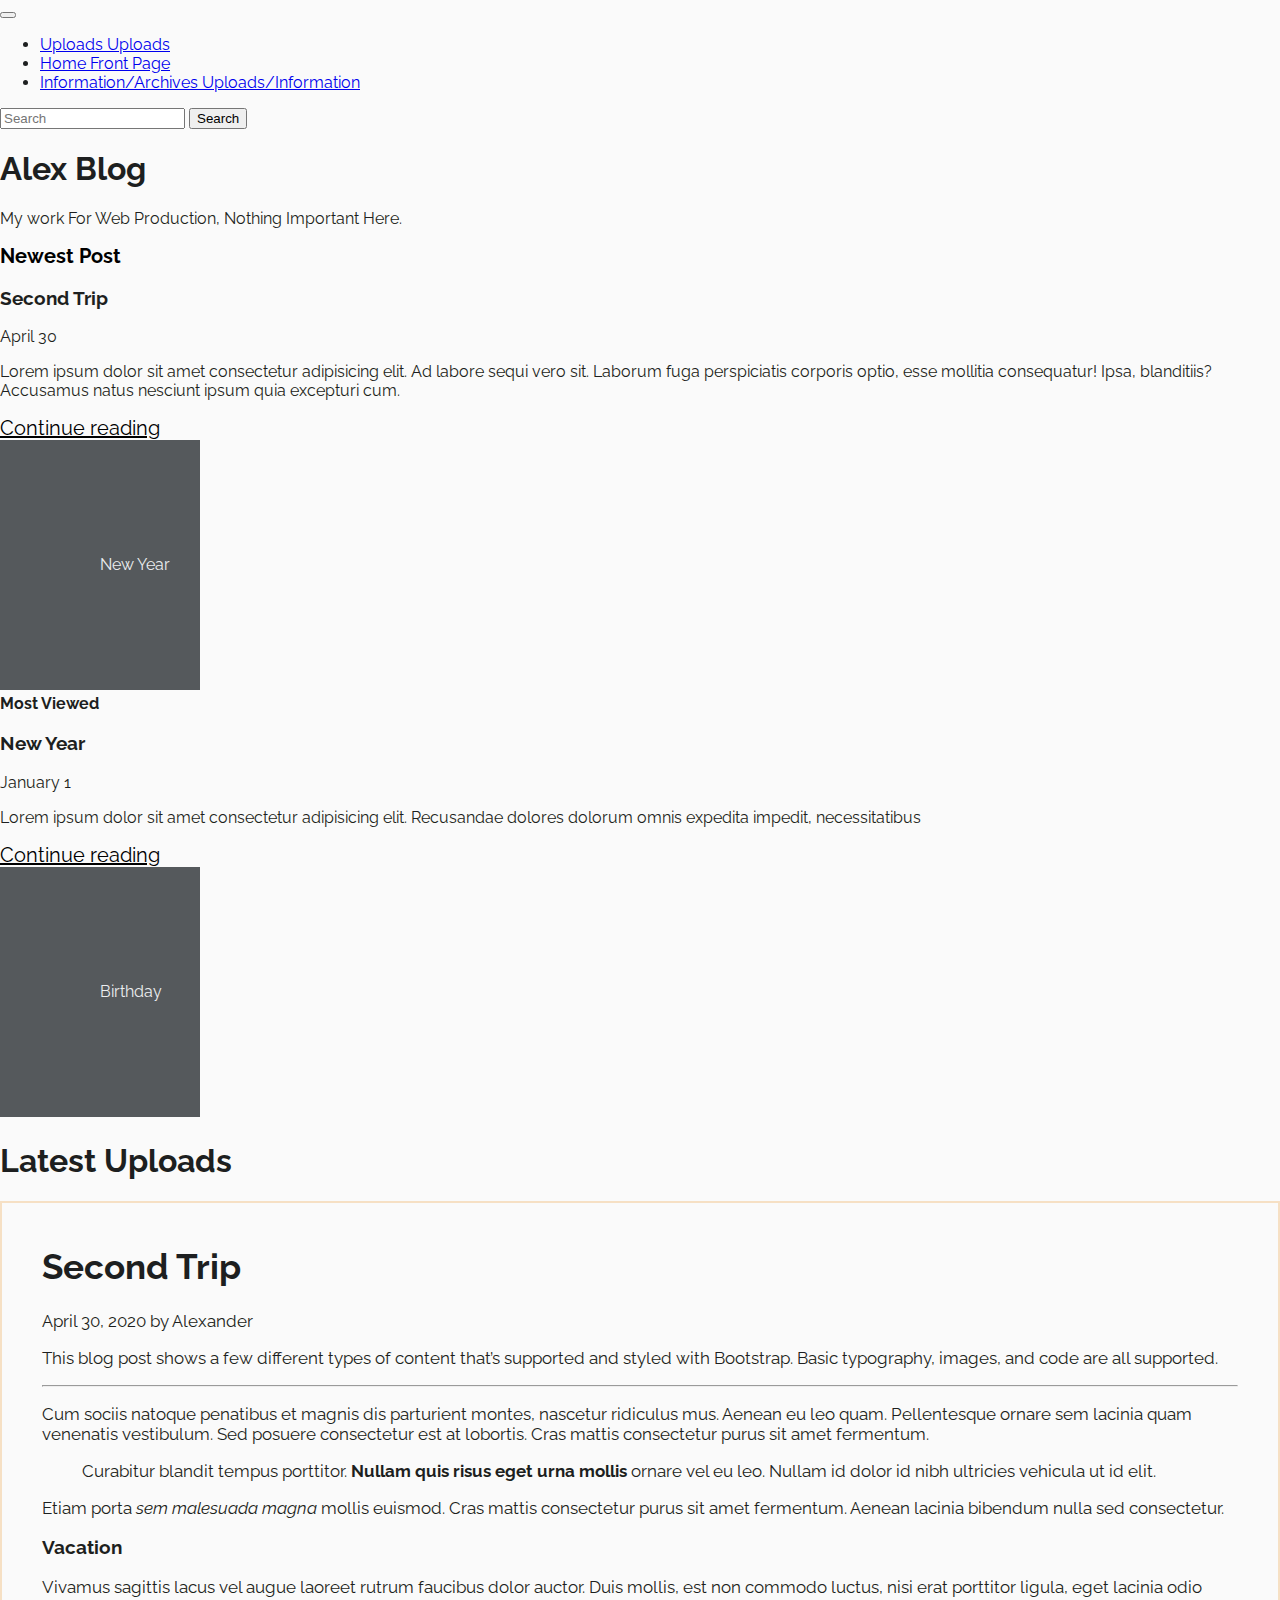
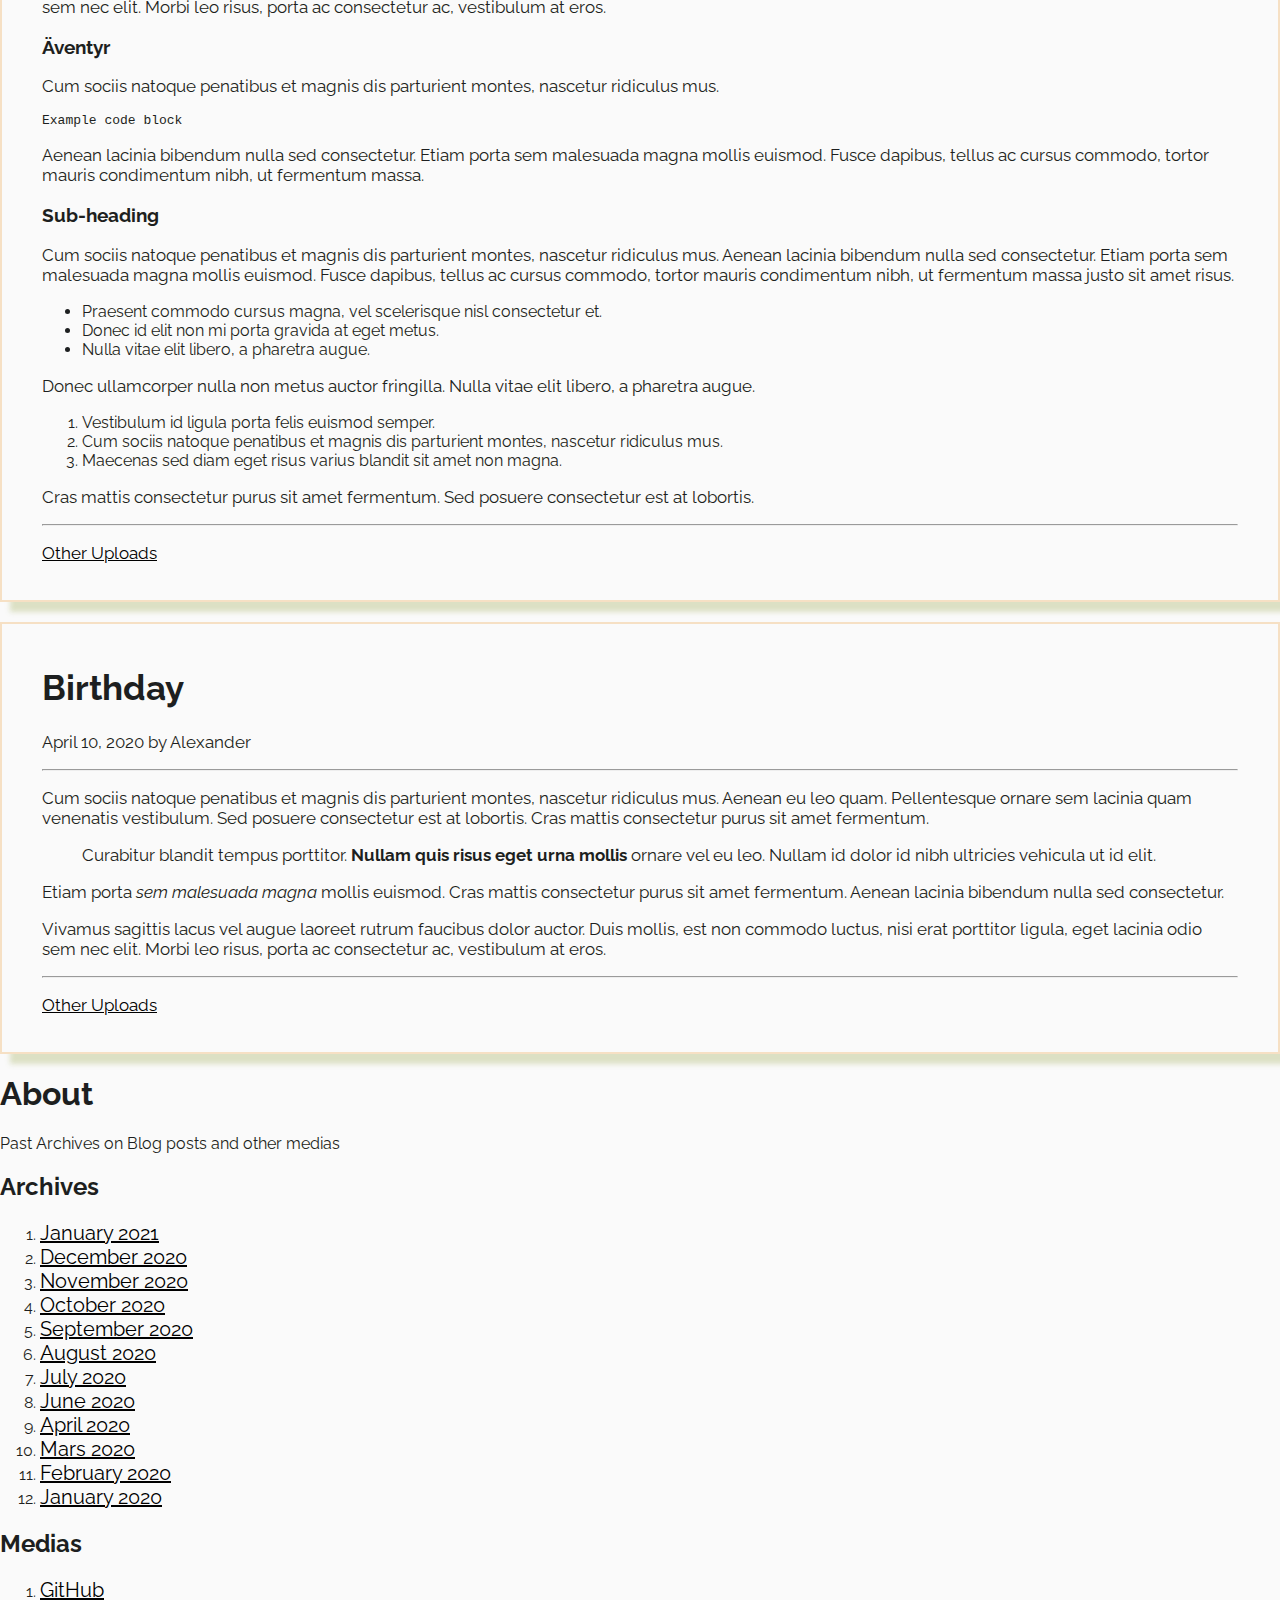
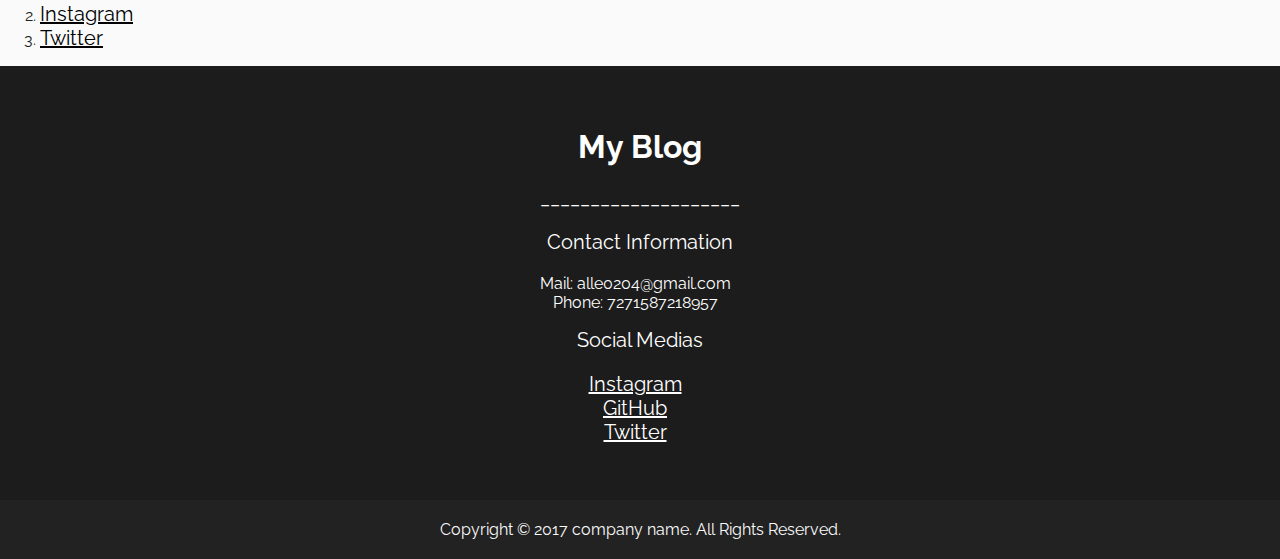
<file: index.html>
<!doctype html>
<html lang="en">
<head>
    <!-- Required meta tags -->
    <meta charset="utf-8">
    <meta name="viewport" content="width=device-width, initial-scale=1, shrink-to-fit=no">
    <link rel="stylesheet" href="main.css">
    <!-- Bootstrap CSS -->
    <link rel="stylesheet" href="https://stackpath.bootstrapcdn.com/bootstrap/4.1.3/css/bootstrap.min.css" integrity="sha384-MCw98/SFnGE8fJT3GXwEOngsV7Zt27NXFoaoApmYm81iuXoPkFOJwJ8ERdknLPMO" crossorigin="anonymous">

    <title>My Blog</title>
</head>

<body class="m-4" >
    <header class="blog-header py-3">
    <!-- Fixed navbar -->
      <nav class="navbar navbar-expand-md navbar-dark fixed-top bg-dark">
        <button class="navbar-toggler" type="button" data-toggle="collapse" data-target="#navbarCollapse" aria-controls="navbarCollapse" aria-expanded="false" aria-label="Toggle navigation">
          <span class="navbar-toggler-icon"></span>
        </button>
        <div class="collapse navbar-collapse" id="navbarCollapse">
          <ul class="navbar-nav mr-auto">
            <li class="nav-item active">
              <a class="nav-link" href="second.html">Uploads <span class="sr-only">Uploads</span></a>
            </li>
            <li class="nav-item active">
              <a class="nav-link" href="index.html">Home <span class="sr-only">Front Page</span></a>
            </li>
            <li class="nav-item active">
              <a class="nav-link" href="third.html">Information/Archives <span class="sr-only">Uploads/Information</span></a>
            </li>
          </ul>
          <form class="form-inline mt-2 mt-md-0 search2" id="searchform" method="get" action="index.html">
            <input class="form-control mr-sm-2 search2" id="test" type="text" placeholder="Search"  name="search" aria-label="Search">
            <button class="btn btn-outline-success my-2 my-sm-0" type="submit">Search</button>
          </form>
          <script type="text/javascript">
            document.getElementById('searchform').onsubmit = function() {
                window.location = 'file:///C:/Users/alle0/OneDrive/Skrivbord/Projekt1 Webb/' + document.getElementById('test').value + '.html';
                return false;}
          </script>
        </div>
      </nav>
    </header>
      <div class="jumbotron p-4 p-md-5 text-white rounded bg-dark">
        <div class="col-md-6 px-0">
          <h1 class="display-4 font-italic">Alex Blog</h1>
            <p class="lead my-3">My work For Web Production, Nothing Important Here.</p>
        </div>
      </div>
      <div class="row mb-2">
        <div class="col-md-6">
          <div class="row no-gutters border rounded overflow-hidden flex-md-row mb-4 shadow-sm h-md-250 position-relative">
            <div class="col p-4 d-flex flex-column position-static">
              <strong class="d-inline-block mb-2 text-primary arc">Newest Post</strong>
              <h3 class="mb-0">Second Trip</h3>
              <div class="mb-1 text-muted">April 30</div>
                <p class="card-text mb-auto">Lorem ipsum dolor sit amet consectetur adipisicing elit. Ad labore sequi vero sit. Laborum fuga perspiciatis corporis optio, esse mollitia consequatur! Ipsa, blanditiis? Accusamus natus nesciunt ipsum quia excepturi cum.</p>
                <a href="inlägg6.html" class="stretched-link arc">Continue reading</a>
              </div>
            <div class="col-auto d-none d-lg-block">
              <svg class="bd-placeholder-img" width="200" height="250" xmlns="http://www.w3.org/2000/svg" preserveAspectRatio="xMidYMid slice" focusable="false" role="img" aria-label="Placeholder: Thumbnail"><title>Placeholder</title><rect width="100%" height="100%" fill="#55595c"></rect><text x="50%" y="50%" fill="#eceeef" dy=".3em">New Year</text></svg>
            </div>
          </div>
        </div>
        <div class="col-md-6">
          <div class="row no-gutters border rounded overflow-hidden flex-md-row mb-4 shadow-sm h-md-250 position-relative">
            <div class="col p-4 d-flex flex-column position-static">
              <strong class="d-inline-block mb-2 text-success">Most Viewed</strong>
              <h3 class="mb-0">New Year</h3>
              <div class="mb-1 text-muted">January 1</div>
              <p class="mb-auto">Lorem ipsum dolor sit amet consectetur adipisicing elit. Recusandae dolores dolorum omnis expedita impedit, necessitatibus</p>
              <a href="inlägg.html" class="stretched-link">Continue reading</a>
            </div>
            <div class="col-auto d-none d-lg-block">
              <svg class="bd-placeholder-img" width="200" height="250" xmlns="http://www.w3.org/2000/svg" preserveAspectRatio="xMidYMid slice" focusable="false" role="img" aria-label="Placeholder: Thumbnail"><title>Placeholder</title><rect width="100%" height="100%" fill="#55595c"></rect><text x="50%" y="50%" fill="#eceeef" dy=".3em">Birthday</text></svg>
            </div>
          </div>
        </div>
      </div>
    <!-- /Dividing -->
      <div class="row">
        <div class="col-md-8 blog-main">
          <h1 class="pb-4 mb-4 font-italic border-bottom">Latest Uploads</h1>
          <div class="blog-post pt-5 pb-5 senaste">
            <h1 class="blog-post-title">Second Trip</h1>
            <p class="blog-post-meta">April 30, 2020 by Alexander</p>
            <p>This blog post shows a few different types of content that’s supported and styled with Bootstrap. Basic typography, images, and code are all supported.</p>
            <hr>
            <p>Cum sociis natoque penatibus et magnis dis parturient montes, nascetur ridiculus mus. Aenean eu leo quam. Pellentesque ornare sem lacinia quam venenatis vestibulum. Sed posuere consectetur est at lobortis. Cras mattis consectetur purus sit amet fermentum.</p>
            <blockquote>
              <p>Curabitur blandit tempus porttitor. <strong>Nullam quis risus eget urna mollis</strong> ornare vel eu leo. Nullam id dolor id nibh ultricies vehicula ut id elit.</p>
            </blockquote>
            <p>Etiam porta <em>sem malesuada magna</em> mollis euismod. Cras mattis consectetur purus sit amet fermentum. Aenean lacinia bibendum nulla sed consectetur.</p>
            <h3>Vacation</h3>
            <p>Vivamus sagittis lacus vel augue laoreet rutrum faucibus dolor auctor. Duis mollis, est non commodo luctus, nisi erat porttitor ligula, eget lacinia odio sem nec elit. Morbi leo risus, porta ac consectetur ac, vestibulum at eros.</p>
            <h3>Äventyr</h3>
            <p>Cum sociis natoque penatibus et magnis dis parturient montes, nascetur ridiculus mus.</p>
            <pre><code>Example code block</code></pre>
            <p>Aenean lacinia bibendum nulla sed consectetur. Etiam porta sem malesuada magna mollis euismod. Fusce dapibus, tellus ac cursus commodo, tortor mauris condimentum nibh, ut fermentum massa.</p>
            <h3>Sub-heading</h3>
            <p>Cum sociis natoque penatibus et magnis dis parturient montes, nascetur ridiculus mus. Aenean lacinia bibendum nulla sed consectetur. Etiam porta sem malesuada magna mollis euismod. Fusce dapibus, tellus ac cursus commodo, tortor mauris condimentum nibh, ut fermentum massa justo sit amet risus.</p>
            <ul>
              <li>Praesent commodo cursus magna, vel scelerisque nisl consectetur et.</li>
              <li>Donec id elit non mi porta gravida at eget metus.</li>
              <li>Nulla vitae elit libero, a pharetra augue.</li>
            </ul>
            <p>Donec ullamcorper nulla non metus auctor fringilla. Nulla vitae elit libero, a pharetra augue.</p>
            <ol>
              <li>Vestibulum id ligula porta felis euismod semper.</li>
              <li>Cum sociis natoque penatibus et magnis dis parturient montes, nascetur ridiculus mus.</li>
              <li>Maecenas sed diam eget risus varius blandit sit amet non magna.</li>
            </ol>
            <p>Cras mattis consectetur purus sit amet fermentum. Sed posuere consectetur est at lobortis.</p>
            <hr>
            <a href="second.html" class="arc"><p>Other Uploads</p></a>
          </div><!-- /.blog-post -->
          <div class="blog-post pt-5 pb-5 senaste">
            <h1 class="blog-post-title">Birthday</h1>
            <p class="blog-post-meta">April 10, 2020 by Alexander</p>
            <hr>
            <p>Cum sociis natoque penatibus et magnis dis parturient montes, nascetur ridiculus mus. Aenean eu leo quam. Pellentesque ornare sem lacinia quam venenatis vestibulum. Sed posuere consectetur est at lobortis. Cras mattis consectetur purus sit amet fermentum.</p>
            <blockquote>
              <p>Curabitur blandit tempus porttitor. <strong>Nullam quis risus eget urna mollis</strong> ornare vel eu leo. Nullam id dolor id nibh ultricies vehicula ut id elit.</p>
            </blockquote>
            <p>Etiam porta <em>sem malesuada magna</em> mollis euismod. Cras mattis consectetur purus sit amet fermentum. Aenean lacinia bibendum nulla sed consectetur.</p>
            <p>Vivamus sagittis lacus vel augue laoreet rutrum faucibus dolor auctor. Duis mollis, est non commodo luctus, nisi erat porttitor ligula, eget lacinia odio sem nec elit. Morbi leo risus, porta ac consectetur ac, vestibulum at eros.</p>
            <hr>
            <a href="second.html" class="arc"><p>Other Uploads</p></a>
          </div><!-- /.blog-post -->
        </div><!-- /.blog-main -->
        <aside class="col-md-4 blog-sidebar">
          <div class="p-4 mb-3 bg-light rounded">
            <h1 class="font-italic">About</h1>
            <p class="mb-0">Past Archives on Blog posts and other medias</p>
            <div class="p-4">
              <h2 class="font-italic">Archives</h2>
              <ol class="list-unstyled mb-0">
                <li><a href="third.html" class="arc">January 2021</a></li>
                <li><a href="third.html" class="arc">December 2020</a></li>
                <li><a href="third.html" class="arc">November 2020</a></li>
                <li><a href="third.html" class="arc">October 2020</a></li>
                <li><a href="third.html" class="arc">September 2020</a></li>
                <li><a href="third.html" class="arc">August 2020</a></li>
                <li><a href="third.html" class="arc">July 2020</a></li>
                <li><a href="third.html" class="arc">June 2020</a></li>
                <li><a href="third.html" class="arc">April 2020</a></li>
                <li><a href="third.html" class="arc">Mars 2020</a></li>
                <li><a href="third.html" class="arc">February 2020</a></li>
                <li><a href="third.html" class="arc">January 2020</a></li>
              </ol>
            </div>
            <div class="p-4">
              <h2 class="font-italic">Medias</h2>
              <ol class="list-unstyled">
                <li><a href="https://github.com/Alex-LH/Projekt1-Webbutveckling" class="arc">GitHub</a></li>
                <li><a href="https://www.instagram.com/" class="arc">Instagram</a></li>
                <li><a href="https://twitter.com/?lang=en" class="arc">Twitter</a></li>
              </ol>
            </div>
          </div>
        </aside><!-- /.blog-sidebar -->
      </div><!-- /.row -->
      <footer id="footer-Section">
        <div class="MyBlog">
          <h1>My Blog</h1>
            <p>____________________</p>
            <p>Contact Information</p>
            <ul>
              <li>Mail: alle0204@gmail.com</li>
              <li>Phone: 7271587218957</li>
            </ul>
              <p>Social Medias</p>
            <ul>
              <li><a href="https://www.instagram.com/" class="arc2">Instagram</a></li>
              <li><a href="https://github.com/Alex-LH/Projekt1-Webbutveckling" class="arc2">GitHub</a></li>
              <li><a href="https://twitter.com/?lang=en" class="arc2">Twitter</a></li>
            </ul>
        </div>   
        <div class="footer-bottom-layout">
            <div class="copyright-tag">Copyright © 2017 company name. All Rights Reserved.</div>
        </div>
      </footer>
  <script>
    var myVar;
  
    function myFunction() {
      myVar = setTimeout(showPage, 3000);
    }
  
    function showPage() {
      document.getElementById("loader").style.display = "none";
      document.getElementById("myDiv").style.display = "block";
    }
    </script>
</body>
</file>
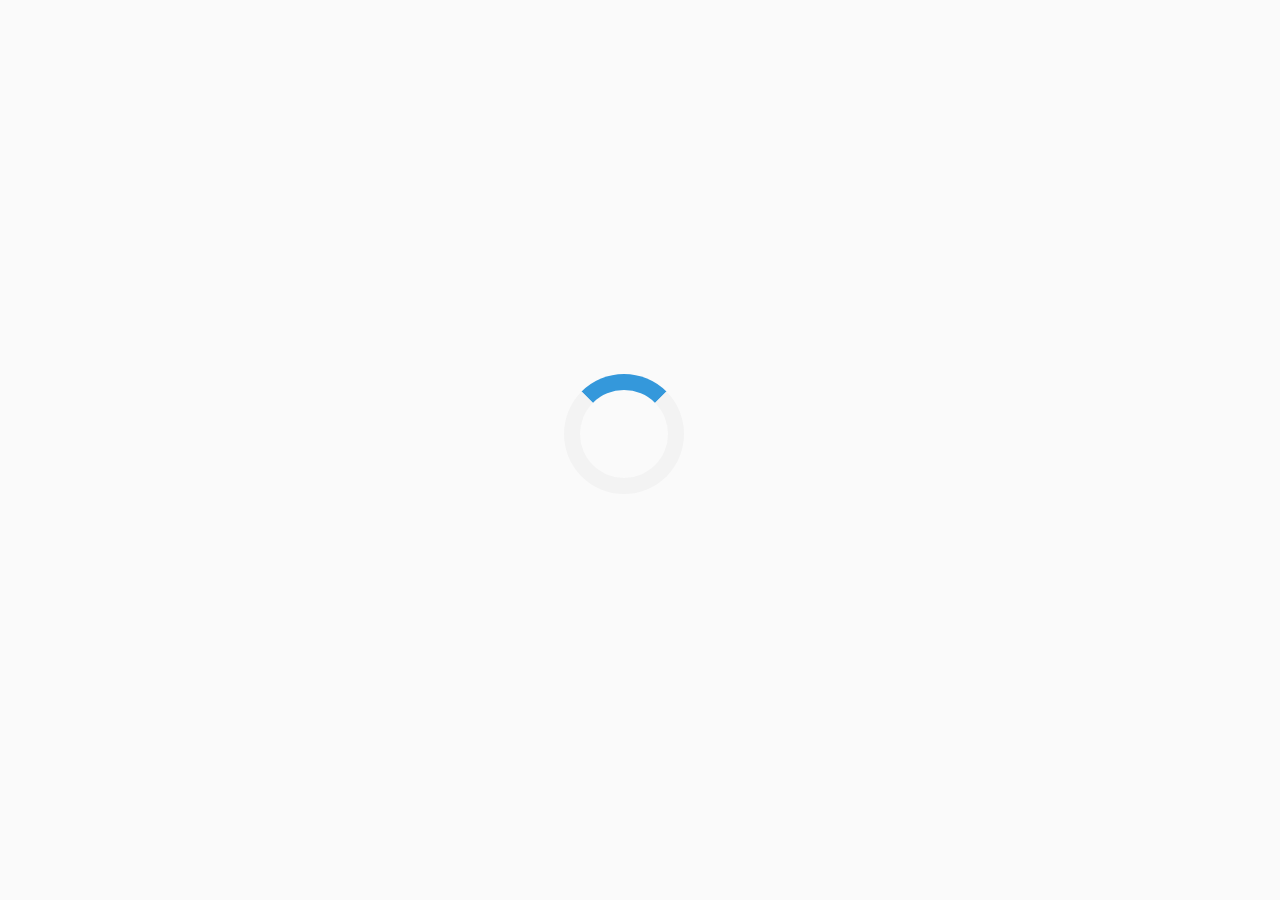
<file: inlägg.html>
<!doctype html>
<html lang="en">
  <head>
    <!-- Required meta tags -->
    <meta charset="utf-8">
    <meta name="viewport" content="width=device-width, initial-scale=1, shrink-to-fit=no">
    <link rel="stylesheet" href="main.css">
    <!-- Bootstrap CSS -->
    <link rel="stylesheet" href="https://stackpath.bootstrapcdn.com/bootstrap/4.1.3/css/bootstrap.min.css" integrity="sha384-MCw98/SFnGE8fJT3GXwEOngsV7Zt27NXFoaoApmYm81iuXoPkFOJwJ8ERdknLPMO" crossorigin="anonymous">
    <title>Upload1</title>
    <style>
      /* Center the loader */
      #loader {
        position: absolute;
        left: 50%;
        top: 50%;
        z-index: 1;
        width: 120px;
        height: 120px;
        margin: -76px 0 0 -76px;
        border: 16px solid #f3f3f3;
        border-radius: 50%;
        border-top: 16px solid #3498db;
        -webkit-animation: spin 2s linear infinite;
        animation: spin 2s linear infinite;
      }
      @-webkit-keyframes spin {
        0% { -webkit-transform: rotate(0deg); }
        100% { -webkit-transform: rotate(360deg); }
      }
      @keyframes spin {
        0% { transform: rotate(0deg); }
        100% { transform: rotate(360deg); }
      }
      /* Add animation to "page content" */
      .animate-bottom {
        position: relative;
        -webkit-animation-name: animatebottom;
        -webkit-animation-duration: 1s;
        animation-name: animatebottom;
        animation-duration: 1s
      }
      @-webkit-keyframes animatebottom {
        from { bottom:-100px; opacity:0 } 
        to { bottom:0px; opacity:1 }
      }
      @keyframes animatebottom { 
        from{ bottom:-100px; opacity:0 } 
        to{ bottom:0; opacity:1 }
      }
      #myDiv {
        display: none;
        text-align: center;
      }
    </style>
  </head>
<body class="m-4" onload="myFunction()" style="margin:0;">
  <div id="loader"></div>
  <div style="display:none;" id="myDiv" class="animate-bottom">
    <header class="blog-header py-3">
    <!-- Fixed navbar -->
    <nav class="navbar navbar-expand-md navbar-dark fixed-top bg-dark">
      <button class="navbar-toggler" type="button" data-toggle="collapse" data-target="#navbarCollapse" aria-controls="navbarCollapse" aria-expanded="false" aria-label="Toggle navigation">
        <span class="navbar-toggler-icon"></span>
      </button>
      <div class="collapse navbar-collapse" id="navbarCollapse">
        <ul class="navbar-nav mr-auto">
          <li class="nav-item active">
            <a class="nav-link" href="second.html">Uploads <span class="sr-only">Uploads</span></a>
          </li>
          <li class="nav-item active">
            <a class="nav-link" href="index.html">Home <span class="sr-only">Front Page</span></a>
          </li>
          <li class="nav-item active">
            <a class="nav-link" href="third.html">Information/Archives <span class="sr-only">Uploads/Information</span></a>
          </li>
        </ul>
        <form class="form-inline mt-2 mt-md-0 search2" id="searchform" method="get" action="index.html">
          <input class="form-control mr-sm-2 search2" id="test" type="text" placeholder="Search" name="search">
          <button class="btn btn-outline-success my-2 my-sm-0" type="submit">Search</button>
        </form>
        <script type="text/javascript">
          document.getElementById('searchform').onsubmit = function() {
              window.location = 'file:///C:/Users/alle0/OneDrive/Skrivbord/Projekt1 Webb/' + document.getElementById('test').value + '.html';
              return false;}
          </script>
      </div>
    </nav>
    </header>
    <main>
      <div class="sida1">
          <div class="wrapper1">
            <h1>Inlägg 1 - New Year</h1>
            <h2>January 1 - 2020<hr></h2>
            <h3>New Year Once Again</h3>
              <p>Lorem ipsum dolor sit amet consectetur adipisicing elit. Voluptatum saepe repudiandae nihil recusandae voluptatem necessitatibus suscipit? Voluptate voluptates itaque laborum illum tenetur? Obcaecati et voluptatum asperiores quo rem nesciunt tempore. Lorem ipsum dolor, sit amet consectetur adipisicing elit. Totam, cupiditate blanditiis repellat quidem quaerat, consequatur aut voluptatum sint, accusantium quam dolores. Blanditiis placeat iusto voluptatum odit porro laudantium. Voluptas, laudantium! Lorem ipsum dolor sit, amet consectetur adipisicing elit. In harum ipsam quas enim exercitationem! Quaerat fuga sit ratione perspiciatis consequatur esse ea cupiditate, quia eos! Incidunt quibusdam facere in libero! Lorem ipsum dolor sit amet consectetur adipisicing elit. Quis sapiente assumenda inventore ullam. Nulla aut ipsa numquam tempore libero in consequuntur at eius nesciunt? Ipsam quo minus eligendi accusantium a!</p>
              <p>Lorem ipsum dolor sit amet consectetur adipisicing elit. Rerum vero doloremque assumenda magnam, vitae ad numquam beatae nam earum quam, recusandae exercitationem quo provident animi voluptates accusantium. Officia, cum unde!</p>
              <p>Lorem ipsum dolor sit amet consectetur adipisicing elit. Cumque inventore praesentium delectus error saepe velit itaque odio sit libero, cupiditate, asperiores aperiam expedita labore a aliquam ipsum possimus, distinctio excepturi. Lorem ipsum dolor sit amet consectetur adipisicing elit. Temporibus expedita possimus amet nobis, fugiat id deserunt dolores velit iusto voluptatem corrupti! Quod, laborum autem quibusdam at laboriosam eveniet perferendis optio.</p>
              <hr>
          </div>
      </div>
        <button class="button">
          <a href="second.html">Older</a>
          <div class="button__horizontal"></div>
          <div class="button__vertical"></div>
        </button>
        <button class="button">
          <a href="inlägg2.html">Newer</a>
          <div class="button__horizontal"></div>
          <div class="button__vertical"></div>
        </button>
    </main>
    <footer id="footer-Section">
      <div class="MyBlog">
        <h2>My Blog</h2>
          <p>____________________</p>
          <p>Contact Information</p>
          <ul>
            <li>Mail: alle0204@gmail.com</li>
            <li>Phone: 7271587218957</li>
          </ul>
            <p>Social Medias</p>
          <ul>
            <li><a href="https://www.instagram.com/" class="arc2">Instagram</a></li>
            <li><a href="https://github.com/Alex-LH/Projekt1-Webbutveckling" class="arc2">GitHub</a></li>
            <li><a href="https://twitter.com/?lang=en" class="arc2">Twitter</a></li>
          </ul>
      </div>   
      <div class="footer-bottom-layout">
          <div class="copyright-tag">Copyright © 2017 company name. All Rights Reserved.</div>
      </div>
    </footer>
  </div>
  <script>
    var myVar;
    function myFunction() {
      myVar = setTimeout(showPage, 800);
    }
    function showPage() {
      document.getElementById("loader").style.display = "none";
      document.getElementById("myDiv").style.display = "block";
    }
  </script>
</body>
</file>
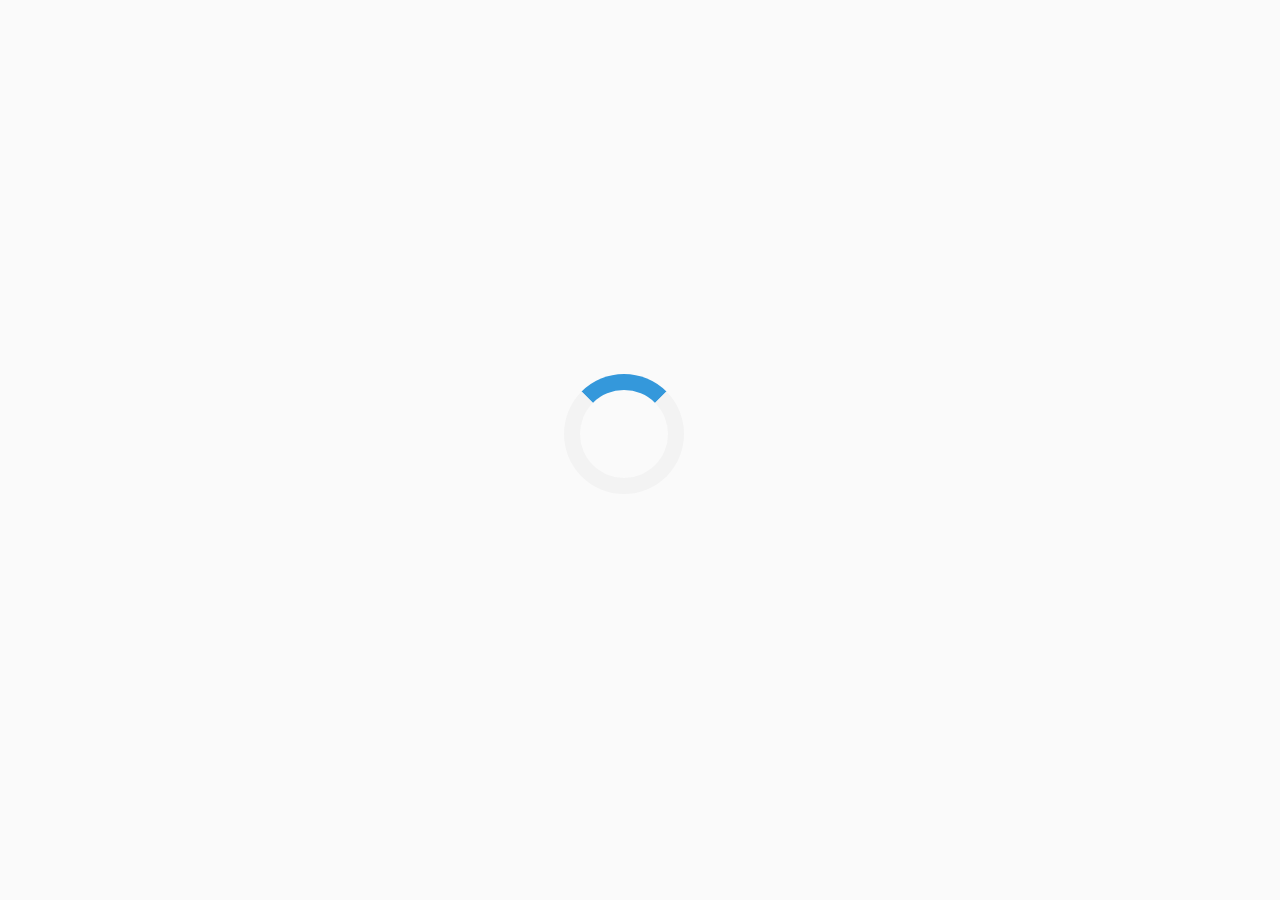
<file: inlägg2.html>
<!doctype html>
<html lang="en">
  <head>
    <!-- Required meta tags -->
    <meta charset="utf-8">
    <meta name="viewport" content="width=device-width, initial-scale=1, shrink-to-fit=no">
    <link rel="stylesheet" href="main.css">
    <!-- Bootstrap CSS -->
    <link rel="stylesheet" href="https://stackpath.bootstrapcdn.com/bootstrap/4.1.3/css/bootstrap.min.css" integrity="sha384-MCw98/SFnGE8fJT3GXwEOngsV7Zt27NXFoaoApmYm81iuXoPkFOJwJ8ERdknLPMO" crossorigin="anonymous">
    <title>Upload2</title>
    <style>
      /* Center the loader */
      #loader {
        position: absolute;
        left: 50%;
        top: 50%;
        z-index: 1;
        width: 120px;
        height: 120px;
        margin: -76px 0 0 -76px;
        border: 16px solid #f3f3f3;
        border-radius: 50%;
        border-top: 16px solid #3498db;
        -webkit-animation: spin 2s linear infinite;
        animation: spin 2s linear infinite;
      }
      @-webkit-keyframes spin {
        0% { -webkit-transform: rotate(0deg); }
        100% { -webkit-transform: rotate(360deg); }
      }
      @keyframes spin {
        0% { transform: rotate(0deg); }
        100% { transform: rotate(360deg); }
      }
      /* Add animation to "page content" */
      .animate-bottom {
        position: relative;
        -webkit-animation-name: animatebottom;
        -webkit-animation-duration: 1s;
        animation-name: animatebottom;
        animation-duration: 1s
      }
      @-webkit-keyframes animatebottom {
        from { bottom:-100px; opacity:0 } 
        to { bottom:0px; opacity:1 }
      }
      @keyframes animatebottom { 
        from{ bottom:-100px; opacity:0 } 
        to{ bottom:0; opacity:1 }
      }
      #myDiv {
        display: none;
        text-align: center;
      }
    </style>
  </head>
<body class="m-4" onload="myFunction()" style="margin:0;">
    <div id="loader"></div>
    <div style="display:none;" id="myDiv" class="animate-bottom">
  <header class="blog-header py-3">
  <!-- Fixed navbar -->
  <nav class="navbar navbar-expand-md navbar-dark fixed-top bg-dark">
    <button class="navbar-toggler" type="button" data-toggle="collapse" data-target="#navbarCollapse" aria-controls="navbarCollapse" aria-expanded="false" aria-label="Toggle navigation">
      <span class="navbar-toggler-icon"></span>
    </button>
    <div class="collapse navbar-collapse" id="navbarCollapse">
      <ul class="navbar-nav mr-auto">
        <li class="nav-item active">
          <a class="nav-link" href="second.html">Uploads <span class="sr-only">Uploads</span></a>
        </li>
        <li class="nav-item active">
          <a class="nav-link" href="index.html">Home <span class="sr-only">Front Page</span></a>
        </li>
        <li class="nav-item active">
          <a class="nav-link" href="third.html">Information/Archives <span class="sr-only">Uploads/Information</span></a>
        </li>
      </ul>
      <form class="form-inline mt-2 mt-md-0 search2" id="searchform" method="get" action="index.html">
        <input class="form-control mr-sm-2 search2" id="test" type="text" placeholder="Search"  name="search" aria-label="Search">
        <button class="btn btn-outline-success my-2 my-sm-0" type="submit">Search</button>
      </form>
      <script type="text/javascript">
        document.getElementById('searchform').onsubmit = function() {
            window.location = 'file:///C:/Users/alle0/OneDrive/Skrivbord/Projekt1 Webb/' + document.getElementById('test').value + '.html';
            return false;}
        </script>
    </div>
  </nav>
  </header>
  <main>
    <div class="sida1">
        <div class="wrapper1">
          <h1>Inlägg 2 - First Trip</h1>
            <h2>February 10 - 2020<hr></h2>
              <h3>My First Trip</h3>
                <p>Lorem ipsum dolor sit amet consectetur adipisicing elit. Ea illo laborum excepturi cumque itaque assumenda dolorem, eaque molestiae veniam et. Similique aliquid autem odit accusantium vero et ullam provident aperiam? Lorem ipsum dolor sit amet consectetur adipisicing elit. Dolore pariatur, non molestiae repudiandae cum perferendis explicabo illum totam inventore nemo, expedita possimus atque. Explicabo saepe reprehenderit aspernatur at? Est, aliquam.</p>
                <p>Lorem ipsum dolor sit amet consectetur adipisicing elit. Ab ut quod repudiandae molestiae, laudantium deserunt enim cumque sapiente deleniti quis labore maiores dicta quibusdam laborum facere dolore nobis eius Lorem ipsum dolor sit, amet consectetur adipisicing elit. Doloremque esse et voluptatum consequatur ducimus quisquam nostrum at. Iusto explicabo cumque, illum, asperiores ad expedita ipsum, iste eum eaque distinctio ullam? Lorem ipsum dolor sit amet consectetur, adipisicing elit. Autem expedita, reiciendis aperiam quasi porro nemo nulla fuga optio facilis, pariatur consequuntur suscipit fugiat. Iure sapiente veniam, deserunt nam error pariatur. Lorem ipsum dolor sit amet consectetur adipisicing elit. Autem earum ut amet error explicabo molestiae eligendi in sunt unde accusamus. Sint amet fugiat consectetur architecto quas sapiente delectus. Deserunt, iusto. Lorem ipsum dolor, sit amet consectetur adipisicing elit. Itaque quam, possimus aperiam temporibus dicta aut sit similique harum ex numquam perferendis fugit nam rerum illo, repudiandae id, unde a. Sapiente.</p>
                <p>Lorem ipsum dolor sit amet consectetur, adipisicing elit. Ullam quas aperiam laborum ea doloribus saepe repudiandae alias hic illum omnis. Molestias maiores omnis qui odit enim consectetur, tempora vitae officia! Lorem ipsum dolor sit amet consectetur adipisicing elit. Qui amet eius excepturi praesentium repellat enim mollitia maiores, animi saepe. Doloribus voluptatibus officiis quaerat totam officia veniam dolorum explicabo exercitationem fuga! Lorem ipsum dolor sit amet consectetur adipisicing elit. Repellat ab laborum quis, adipisci, quos dolore quibusdam odio accusamus aspernatur ullam, soluta maxime incidunt illum ducimus enim provident assumenda voluptatibus alias.</p>
            <hr>
          </div>
    </div>
    <button class="button">
      <a href="inlägg.html">Older</a>
      <div class="button__horizontal"></div>
      <div class="button__vertical"></div>
    </button>
    <button class="button">
      <a href="inlägg3.html">Newer</a>
      <div class="button__horizontal"></div>
      <div class="button__vertical"></div>
    </button>
  </main>
  <footer id="footer-Section">
    <div class="MyBlog">
      <h2>My Blog</h2>
        <p>____________________</p>
        <p>Contact Information</p>
        <ul>
          <li>Mail: alle0204@gmail.com</li>
          <li>Phone: 7271587218957</li>
        </ul>
          <p>Social Medias</p>
        <ul>
          <li><a href="https://www.instagram.com/" class="arc2">Instagram</a></li>
          <li><a href="https://github.com/Alex-LH/Projekt1-Webbutveckling" class="arc2">GitHub</a></li>
          <li><a href="https://twitter.com/?lang=en" class="arc2">Twitter</a></li>
        </ul>
    </div>   
    <div class="footer-bottom-layout">
        <div class="copyright-tag">Copyright © 2017 company name. All Rights Reserved.</div>
    </div>
  </div>
  </footer>
  <script>
    var myVar;
    function myFunction() {
      myVar = setTimeout(showPage, 800);
    }
    function showPage() {
      document.getElementById("loader").style.display = "none";
      document.getElementById("myDiv").style.display = "block";
    }
  </script>
</body>
</file>
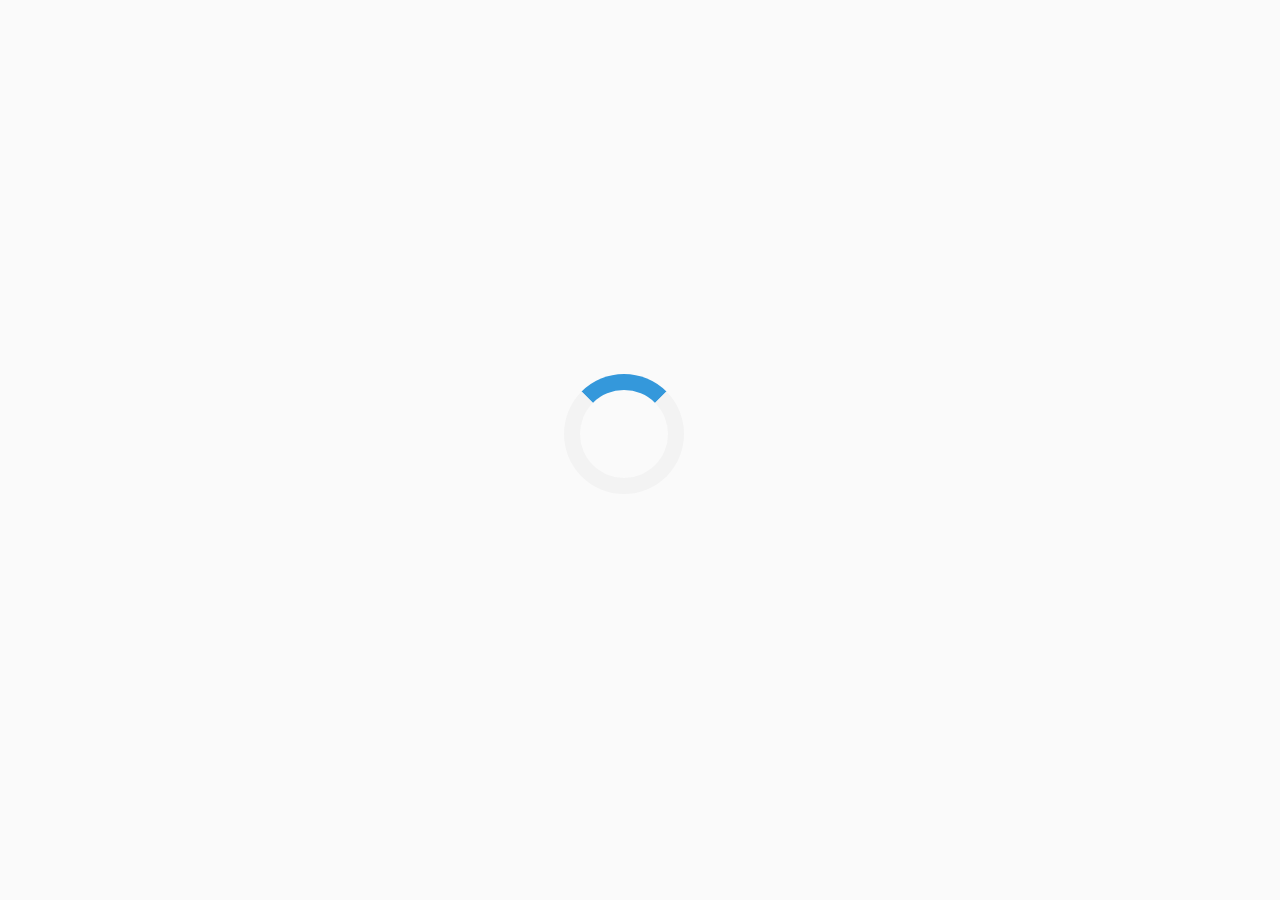
<file: inlägg3.html>
<!doctype html>
<html lang="en">
  <head>
    <!-- Required meta tags -->
    <meta charset="utf-8">
    <meta name="viewport" content="width=device-width, initial-scale=1, shrink-to-fit=no">
    <link rel="stylesheet" href="main.css">
    <!-- Bootstrap CSS -->
    <link rel="stylesheet" href="https://stackpath.bootstrapcdn.com/bootstrap/4.1.3/css/bootstrap.min.css" integrity="sha384-MCw98/SFnGE8fJT3GXwEOngsV7Zt27NXFoaoApmYm81iuXoPkFOJwJ8ERdknLPMO" crossorigin="anonymous">
    <title>Upload3</title>
    <style>
      /* Center the loader */
      #loader {
        position: absolute;
        left: 50%;
        top: 50%;
        z-index: 1;
        width: 120px;
        height: 120px;
        margin: -76px 0 0 -76px;
        border: 16px solid #f3f3f3;
        border-radius: 50%;
        border-top: 16px solid #3498db;
        -webkit-animation: spin 2s linear infinite;
        animation: spin 2s linear infinite;
      }
      @-webkit-keyframes spin {
        0% { -webkit-transform: rotate(0deg); }
        100% { -webkit-transform: rotate(360deg); }
      }
      @keyframes spin {
        0% { transform: rotate(0deg); }
        100% { transform: rotate(360deg); }
      }
      /* Add animation to "page content" */
      .animate-bottom {
        position: relative;
        -webkit-animation-name: animatebottom;
        -webkit-animation-duration: 1s;
        animation-name: animatebottom;
        animation-duration: 1s
      }
      @-webkit-keyframes animatebottom {
        from { bottom:-100px; opacity:0 } 
        to { bottom:0px; opacity:1 }
      }
      @keyframes animatebottom { 
        from{ bottom:-100px; opacity:0 } 
        to{ bottom:0; opacity:1 }
      }
      #myDiv {
        display: none;
        text-align: center;
      }
    </style>
  </head>
  <body class="m-4" onload="myFunction()" style="margin:0;">
    <div id="loader"></div>
    <div style="display:none;" id="myDiv" class="animate-bottom">
  <header class="blog-header py-3">
  <!-- Fixed navbar -->
  <nav class="navbar navbar-expand-md navbar-dark fixed-top bg-dark">
    <button class="navbar-toggler" type="button" data-toggle="collapse" data-target="#navbarCollapse" aria-controls="navbarCollapse" aria-expanded="false" aria-label="Toggle navigation">
      <span class="navbar-toggler-icon"></span>
    </button>
    <div class="collapse navbar-collapse" id="navbarCollapse">
      <ul class="navbar-nav mr-auto">
        <li class="nav-item active">
          <a class="nav-link" href="second.html">Uploads <span class="sr-only">Uploads</span></a>
        </li>
        <li class="nav-item active">
          <a class="nav-link" href="index.html">Home <span class="sr-only">Front Page</span></a>
        </li>
        <li class="nav-item active">
          <a class="nav-link" href="third.html">Information/Archives <span class="sr-only">Uploads/Information</span></a>
        </li>
      </ul>
      <form class="form-inline mt-2 mt-md-0 search2" id="searchform" method="get" action="index.html">
        <input class="form-control mr-sm-2 search2" id="test" type="text" placeholder="Search"  name="search" aria-label="Search">
        <button class="btn btn-outline-success my-2 my-sm-0" type="submit">Search</button>
      </form>
      <script type="text/javascript">
        document.getElementById('searchform').onsubmit = function() {
            window.location = 'file:///C:/Users/alle0/OneDrive/Skrivbord/Projekt1 Webb/' + document.getElementById('test').value + '.html';
            return false;}
        </script>
  </nav>
  </header>
  <main>
    <div class="sida1">
      <div class="wrapper1">
        <h1>Inlägg 3 - Getting Warmer</h1>
        <h2>February 22 - 2020<hr></h2>
        <h3>Finally starting to get warm again</h3>
        <p>Lorem ipsum dolor sit amet consectetur adipisicing elit. Mollitia atque sit laborum nam rem nisi. Natus assumenda non illum voluptas perspiciatis rem nesciunt dolorem dolore, eveniet voluptatem quia explicabo totam?</p>
        <p>Lorem ipsum dolor sit amet, consectetur adipisicing elit. Minima consectetur dignissimos sed recusandae quod accusantium minus, enim eius doloribus magnam! Accusamus ipsam omnis dolorem quo earum eligendi aliquam perspiciatis quasi? Lorem ipsum dolor sit amet consectetur adipisicing elit. Animi ullam in excepturi facere recusandae vitae repellendus. Maiores repudiandae, reiciendis perspiciatis facere, laboriosam repellendus ipsum accusantium eveniet dignissimos totam soluta libero. Lorem ipsum dolor sit amet, consectetur adipisicing elit. Vitae minima commodi nemo at repellendus neque illum consectetur eaque quaerat quas sint, voluptate omnis consequuntur sapiente, magni, placeat doloremque. Totam, aut. Lorem ipsum dolor sit amet, consectetur adipisicing elit. Placeat culpa mollitia explicabo impedit quam laborum sunt eaque ipsum neque esse? Commodi nisi ea blanditiis consequuntur quam voluptas repellendus porro explicabo!</p>
        <p>Lorem ipsum dolor sit amet consectetur adipisicing elit. Odit modi sapiente amet ducimus obcaecati ab, esse qui facilis alias aperiam odio quae accusantium ut neque libero quasi quidem impedit molestiae! Lorem ipsum dolor sit amet consectetur adipisicing elit. Commodi aperiam fuga dolores vero ab officia facilis, architecto voluptatum, veniam nisi laborum voluptate culpa quam eligendi iusto quas nostrum, saepe libero.</p>
        <p>Lorem ipsum dolor sit amet consectetur adipisicing elit. Aliquid ab neque magnam placeat, accusantium doloribus sed itaque illo numquam vitae est iusto, dolore esse nam minus explicabo magni nobis pariatur? Lorem, ipsum dolor sit amet consectetur adipisicing elit. Dolore alias dolores eaque unde repellat exercitationem voluptas laudantium, delectus mollitia saepe ipsam ipsum illum quidem cum aliquam ullam sed consequuntur possimus! Lorem ipsum dolor sit amet consectetur adipisicing elit. Aliquid unde, impedit neque rerum provident illum est quis ipsa ducimus, eligendi odit dicta pariatur incidunt officiis fugit optio? Temporibus, dolore illo.</p>
        <hr>
      </div>
    </div>
    <button class="button">
      <a href="inlägg2.html">Older</a>
      <div class="button__horizontal"></div>
      <div class="button__vertical"></div>
    </button>
    <button class="button">
      <a href="inlägg4.html">Newer</a>
      <div class="button__horizontal"></div>
      <div class="button__vertical"></div>
    </button>
  </main>
  <footer id="footer-Section">
    <div class="MyBlog">
      <h2>My Blog</h2>
        <p>____________________</p>
        <p>Contact Information</p>
        <ul>
          <li>Mail: alle0204@gmail.com</li>
          <li>Phone: 7271587218957</li>
        </ul>
          <p>Social Medias</p>
        <ul>
          <li><a href="https://www.instagram.com/" class="arc2">Instagram</a></li>
          <li><a href="https://github.com/Alex-LH/Projekt1-Webbutveckling" class="arc2">GitHub</a></li>
          <li><a href="https://twitter.com/?lang=en" class="arc2">Twitter</a></li>
        </ul>
    </div>   
    <div class="footer-bottom-layout">
        <div class="copyright-tag">Copyright © 2017 company name. All Rights Reserved.</div>
    </div>
  </div>
  </footer>
  <script>
    var myVar;
    function myFunction() {
      myVar = setTimeout(showPage, 800);
    }
    function showPage() {
      document.getElementById("loader").style.display = "none";
      document.getElementById("myDiv").style.display = "block";
    }
  </script>
</body>
</file>
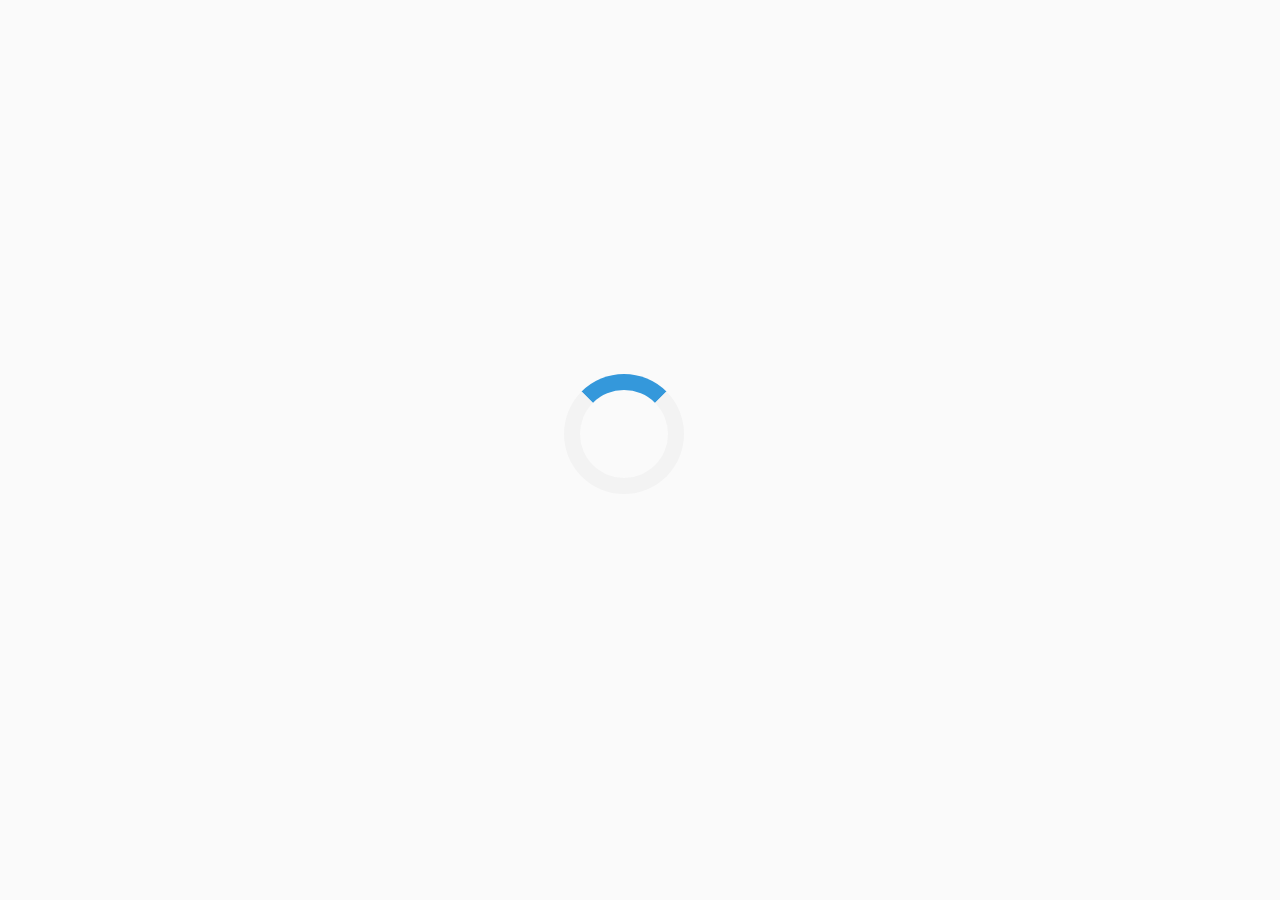
<file: inlägg4.html>
<!doctype html>
<html lang="en">
  <head>
    <!-- Required meta tags -->
    <meta charset="utf-8">
    <meta name="viewport" content="width=device-width, initial-scale=1, shrink-to-fit=no">
    <link rel="stylesheet" href="main.css">
    <!-- Bootstrap CSS -->
    <link rel="stylesheet" href="https://stackpath.bootstrapcdn.com/bootstrap/4.1.3/css/bootstrap.min.css" integrity="sha384-MCw98/SFnGE8fJT3GXwEOngsV7Zt27NXFoaoApmYm81iuXoPkFOJwJ8ERdknLPMO" crossorigin="anonymous">

    <title>Upload4</title>
    <style>
      /* Center the loader */
      #loader {
        position: absolute;
        left: 50%;
        top: 50%;
        z-index: 1;
        width: 120px;
        height: 120px;
        margin: -76px 0 0 -76px;
        border: 16px solid #f3f3f3;
        border-radius: 50%;
        border-top: 16px solid #3498db;
        -webkit-animation: spin 2s linear infinite;
        animation: spin 2s linear infinite;
      }
      @-webkit-keyframes spin {
        0% { -webkit-transform: rotate(0deg); }
        100% { -webkit-transform: rotate(360deg); }
      }
      @keyframes spin {
        0% { transform: rotate(0deg); }
        100% { transform: rotate(360deg); }
      }
      /* Add animation to "page content" */
      .animate-bottom {
        position: relative;
        -webkit-animation-name: animatebottom;
        -webkit-animation-duration: 1s;
        animation-name: animatebottom;
        animation-duration: 1s
      }
      @-webkit-keyframes animatebottom {
        from { bottom:-100px; opacity:0 } 
        to { bottom:0px; opacity:1 }
      }
      @keyframes animatebottom { 
        from{ bottom:-100px; opacity:0 } 
        to{ bottom:0; opacity:1 }
      }
      #myDiv {
        display: none;
        text-align: center;
      }
    </style>
  </head>

  <body class="m-4" onload="myFunction()" style="margin:0;">
    <div id="loader"></div>
    <div style="display:none;" id="myDiv" class="animate-bottom">
  
  <header class="blog-header py-3">

  <!-- Fixed navbar -->
  <nav class="navbar navbar-expand-md navbar-dark fixed-top bg-dark">
    <button class="navbar-toggler" type="button" data-toggle="collapse" data-target="#navbarCollapse" aria-controls="navbarCollapse" aria-expanded="false" aria-label="Toggle navigation">
      <span class="navbar-toggler-icon"></span>
    </button>
    <div class="collapse navbar-collapse" id="navbarCollapse">
      <ul class="navbar-nav mr-auto">
        <li class="nav-item active">
          <a class="nav-link" href="second.html">Uploads <span class="sr-only">Uploads</span></a>
        </li>
        <li class="nav-item active">
          <a class="nav-link" href="index.html">Home <span class="sr-only">Front Page</span></a>
        </li>
        <li class="nav-item active">
          <a class="nav-link" href="third.html">Information/Archives <span class="sr-only">Uploads/Information</span></a>
        </li>
      </ul>
      <form class="form-inline mt-2 mt-md-0 search2" id="searchform" method="get" action="index.html">
        <input class="form-control mr-sm-2 search2" id="test" type="text" placeholder="Search"  name="search" aria-label="Search">
        <button class="btn btn-outline-success my-2 my-sm-0" type="submit">Search</button>
      </form>
      <script type="text/javascript">
        document.getElementById('searchform').onsubmit = function() {
            window.location = 'file:///C:/Users/alle0/OneDrive/Skrivbord/Projekt1 Webb/' + document.getElementById('test').value + '.html';
            return false;
        }
        </script>
    </div>
  </nav>
  </header>
  <main>
    <div class="sida1">
        <div class="wrapper1">
            <h1>Inlägg 4 - Spring</h1>
            <h2>March 21 - 2020<hr></h2>
            <h3>Spring Once Again</h3>
            <p>Lorem ipsum dolor sit amet, consectetur adipisicing elit. Cumque non officiis reprehenderit ab dolorem earum praesentium, deleniti repellendus similique atque fugit dignissimos, delectus, at saepe odio hic? Veniam, pariatur debitis. Lorem ipsum dolor sit amet, consectetur adipisicing elit. Nisi voluptatem eos earum! Provident soluta magnam ad quisquam unde quo odio in repellendus quibusdam, animi est quos error laborum aliquam sed! Lorem ipsum dolor sit amet consectetur adipisicing elit. Maxime fuga, accusantium laborum, eaque mollitia ipsum illum odio facere quos ratione nostrum veniam reprehenderit, pariatur delectus. Hic inventore quia sunt dolore.</p>
            <p>Lorem ipsum dolor sit amet consectetur adipisicing elit. Corporis neque eaque voluptate ipsam, quisquam voluptatibus beatae tempore quas facere fugiat atque doloremque esse alias architecto quis quidem magnam facilis perferendis!</p>
            <hr>
        </div>
    </div>
    <button class="button">
      <a href="inlägg3.html">Older</a>
      <div class="button__horizontal"></div>
      <div class="button__vertical"></div>
    </button>
    <button class="button">
      <a href="inlägg5.html">Newer</a>
      <div class="button__horizontal"></div>
      <div class="button__vertical"></div>
    </button>
  </main>
  <footer id="footer-Section">
    <div class="MyBlog">
      <h2>My Blog</h2>
      <p>____________________</p>
        <p>Contact Information</p>
        <ul>
          <li>Mail: alle0204@gmail.com</li>
          <li>Phone: 7271587218957</li>
        </ul>
          <p>Social Medias</p>
        <ul>
          <li><a href="https://www.instagram.com/" class="arc2">Instagram</a></li>
          <li><a href="https://github.com/Alex-LH/Projekt1-Webbutveckling" class="arc2">GitHub</a></li>
          <li><a href="https://twitter.com/?lang=en" class="arc2">Twitter</a></li>
        </ul>
    </div>   
    <div class="footer-bottom-layout">
        <div class="copyright-tag">Copyright © 2017 company name. All Rights Reserved.</div>
    </div>
  </div>
  </footer>
  <script>
    var myVar;
    function myFunction() {
      myVar = setTimeout(showPage, 800);
    }
    function showPage() {
      document.getElementById("loader").style.display = "none";
      document.getElementById("myDiv").style.display = "block";
    }
  </script>
</body>
</file>
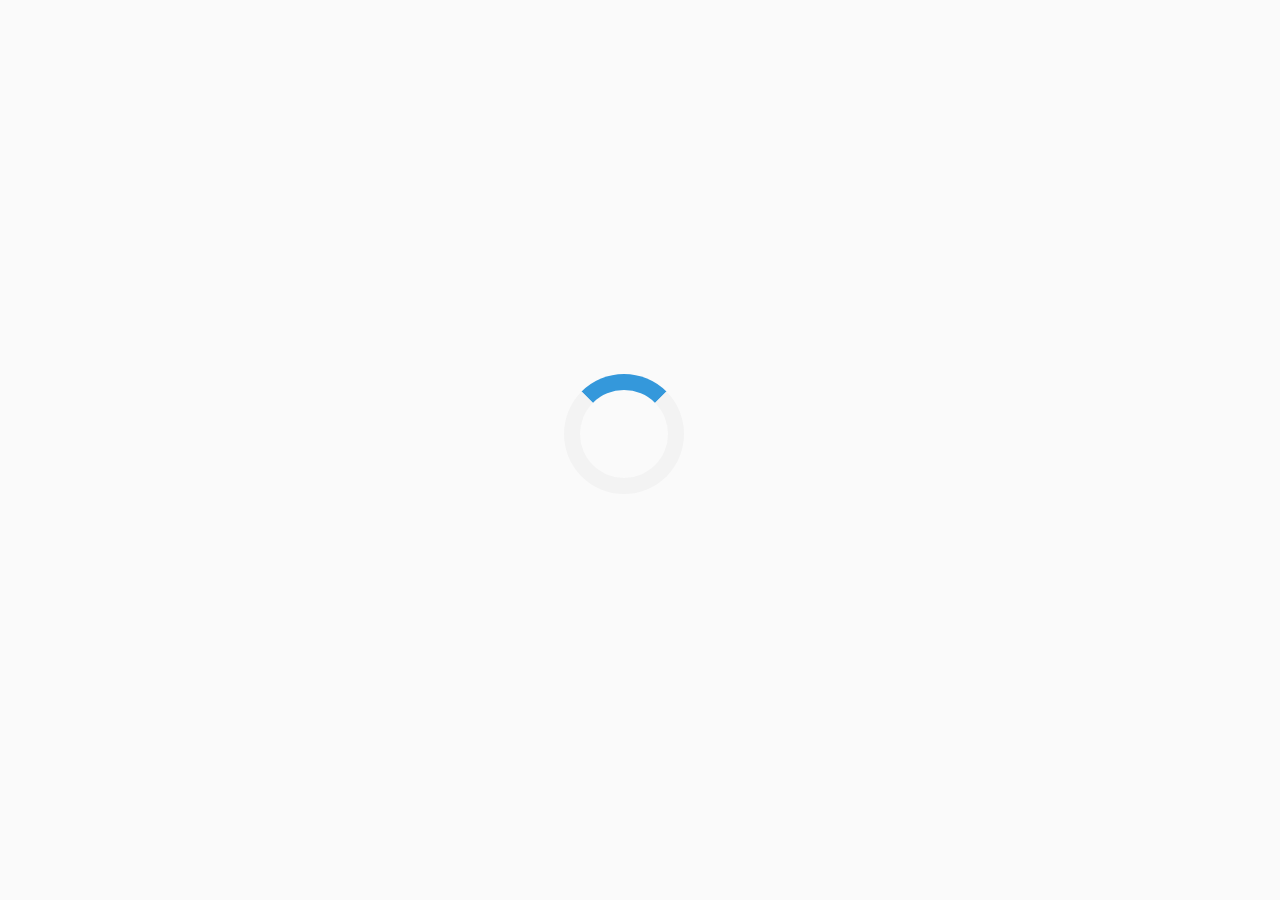
<file: inlägg5.html>
<!doctype html>
<html lang="en">
  <head>
    <!-- Required meta tags -->
    <meta charset="utf-8">
    <meta name="viewport" content="width=device-width, initial-scale=1, shrink-to-fit=no">
    <link rel="stylesheet" href="main.css">
    <!-- Bootstrap CSS -->
    <link rel="stylesheet" href="https://stackpath.bootstrapcdn.com/bootstrap/4.1.3/css/bootstrap.min.css" integrity="sha384-MCw98/SFnGE8fJT3GXwEOngsV7Zt27NXFoaoApmYm81iuXoPkFOJwJ8ERdknLPMO" crossorigin="anonymous">

    <title>Upload5</title>
    <style>
      /* Center the loader */
      #loader {
        position: absolute;
        left: 50%;
        top: 50%;
        z-index: 1;
        width: 120px;
        height: 120px;
        margin: -76px 0 0 -76px;
        border: 16px solid #f3f3f3;
        border-radius: 50%;
        border-top: 16px solid #3498db;
        -webkit-animation: spin 2s linear infinite;
        animation: spin 2s linear infinite;
      }
      @-webkit-keyframes spin {
        0% { -webkit-transform: rotate(0deg); }
        100% { -webkit-transform: rotate(360deg); }
      }
      @keyframes spin {
        0% { transform: rotate(0deg); }
        100% { transform: rotate(360deg); }
      }
      /* Add animation to "page content" */
      .animate-bottom {
        position: relative;
        -webkit-animation-name: animatebottom;
        -webkit-animation-duration: 1s;
        animation-name: animatebottom;
        animation-duration: 1s
      }
      @-webkit-keyframes animatebottom {
        from { bottom:-100px; opacity:0 } 
        to { bottom:0px; opacity:1 }
      }
      @keyframes animatebottom { 
        from{ bottom:-100px; opacity:0 } 
        to{ bottom:0; opacity:1 }
      }
      #myDiv {
        display: none;
        text-align: center;
      }
    </style>
  </head>
  <body class="m-4" onload="myFunction()" style="margin:0;">
    <div id="loader"></div>
    <div style="display:none;" id="myDiv" class="animate-bottom">
  <header class="blog-header py-3">
  <!-- Fixed navbar -->
  <nav class="navbar navbar-expand-md navbar-dark fixed-top bg-dark">
    <button class="navbar-toggler" type="button" data-toggle="collapse" data-target="#navbarCollapse" aria-controls="navbarCollapse" aria-expanded="false" aria-label="Toggle navigation">
      <span class="navbar-toggler-icon"></span>
    </button>
    <div class="collapse navbar-collapse" id="navbarCollapse">
      <ul class="navbar-nav mr-auto">
        <li class="nav-item active">
          <a class="nav-link" href="second.html">Uploads <span class="sr-only">Uploads</span></a>
        </li>
        <li class="nav-item active">
          <a class="nav-link" href="index.html">Home <span class="sr-only">Front Page</span></a>
        </li>
        <li class="nav-item active">
          <a class="nav-link" href="third.html">Information/Archives <span class="sr-only">Uploads/Information</span></a>
        </li>
      </ul>
      <form class="form-inline mt-2 mt-md-0 search2" id="searchform" method="get" action="index.html">
        <input class="form-control mr-sm-2 search2" id="test" type="text" placeholder="Search"  name="search" aria-label="Search">
        <button class="btn btn-outline-success my-2 my-sm-0" type="submit">Search</button>
      </form>
      <script type="text/javascript">
        document.getElementById('searchform').onsubmit = function() {
            window.location = 'file:///C:/Users/alle0/OneDrive/Skrivbord/Projekt1 Webb/' + document.getElementById('test').value + '.html';
            return false;}
        </script>
    </div>
  </nav>
  </header>
  <main>
    <div class="sida1">
        <div class="wrapper1">
          <h1>Inlägg 5 - Birthday</h1>
          <h2>April 10 - 2020<hr></h2>
          <h3>Birthday Today</h3>
          <p>Lorem ipsum dolor sit amet consectetur adipisicing elit. Impedit in nam, facere dolorem et modi enim blanditiis, quasi ratione consectetur, adipisci ipsam rerum? Porro, earum sapiente! Nemo exercitationem ex non? Lorem ipsum dolor, sit amet consectetur adipisicing elit. Cupiditate natus dolorum, a voluptates tempora alias? Nemo cumque totam dolorum tempora saepe non perspiciatis eos fugit? Commodi illum pariatur vel corporis.</p>
          <p>Lorem, ipsum dolor sit amet consectetur adipisicing elit. Error adipisci debitis magni sit quos tenetur fuga natus, totam ad odio. Quidem, molestias! Et qui est, dolore corporis neque praesentium magni. Lorem ipsum, dolor sit amet consectetur adipisicing elit. Molestias laboriosam soluta ex voluptates suscipit et, maxime non maiores fuga, eveniet asperiores laborum, itaque perferendis amet veritatis est officia a molestiae. Lorem ipsum dolor sit, amet consectetur adipisicing elit. Commodi ullam nam, nobis vero eius aliquam, natus quia quam saepe totam recusandae ipsam suscipit nemo at! Quidem veniam iusto quo. Possimus.</p>
          <p>Lorem ipsum dolor sit, amet consectetur adipisicing elit. Non autem facilis dolorum? Temporibus dolorum sapiente quas? Voluptas deleniti dolorum, sequi tempore officiis, laborum dolores iste beatae optio unde ad eos.</p>
          <hr>
        </div>
    </div>
    <button class="button">
      <a href="inlägg4.html">Older</a>
      <div class="button__horizontal"></div>
      <div class="button__vertical"></div>
    </button>
    <button class="button">
      <a href="inlägg6.html">Newer</a>
      <div class="button__horizontal"></div>
      <div class="button__vertical"></div>
    </button>
  </main>
  <footer id="footer-Section">
    <div class="MyBlog">
      <h2>My Blog</h2>
        <p>____________________</p>
        <p>Contact Information</p>
        <ul>
          <li>Mail: alle0204@gmail.com</li>
          <li>Phone: 7271587218957</li>
        </ul>
          <p>Social Medias</p>
        <ul>
          <li><a href="https://www.instagram.com/" class="arc2">Instagram</a></li>
          <li><a href="https://github.com/Alex-LH/Projekt1-Webbutveckling" class="arc2">GitHub</a></li>
          <li><a href="https://twitter.com/?lang=en" class="arc2">Twitter</a></li>
        </ul>
    </div>   
    <div class="footer-bottom-layout">
        <div class="copyright-tag">Copyright © 2017 company name. All Rights Reserved.</div>
    </div>
  </div>
  </footer>
  <script>
    var myVar;
    function myFunction() {
      myVar = setTimeout(showPage, 800);
    }
    function showPage() {
      document.getElementById("loader").style.display = "none";
      document.getElementById("myDiv").style.display = "block";
    }
  </script>
</body>
</file>
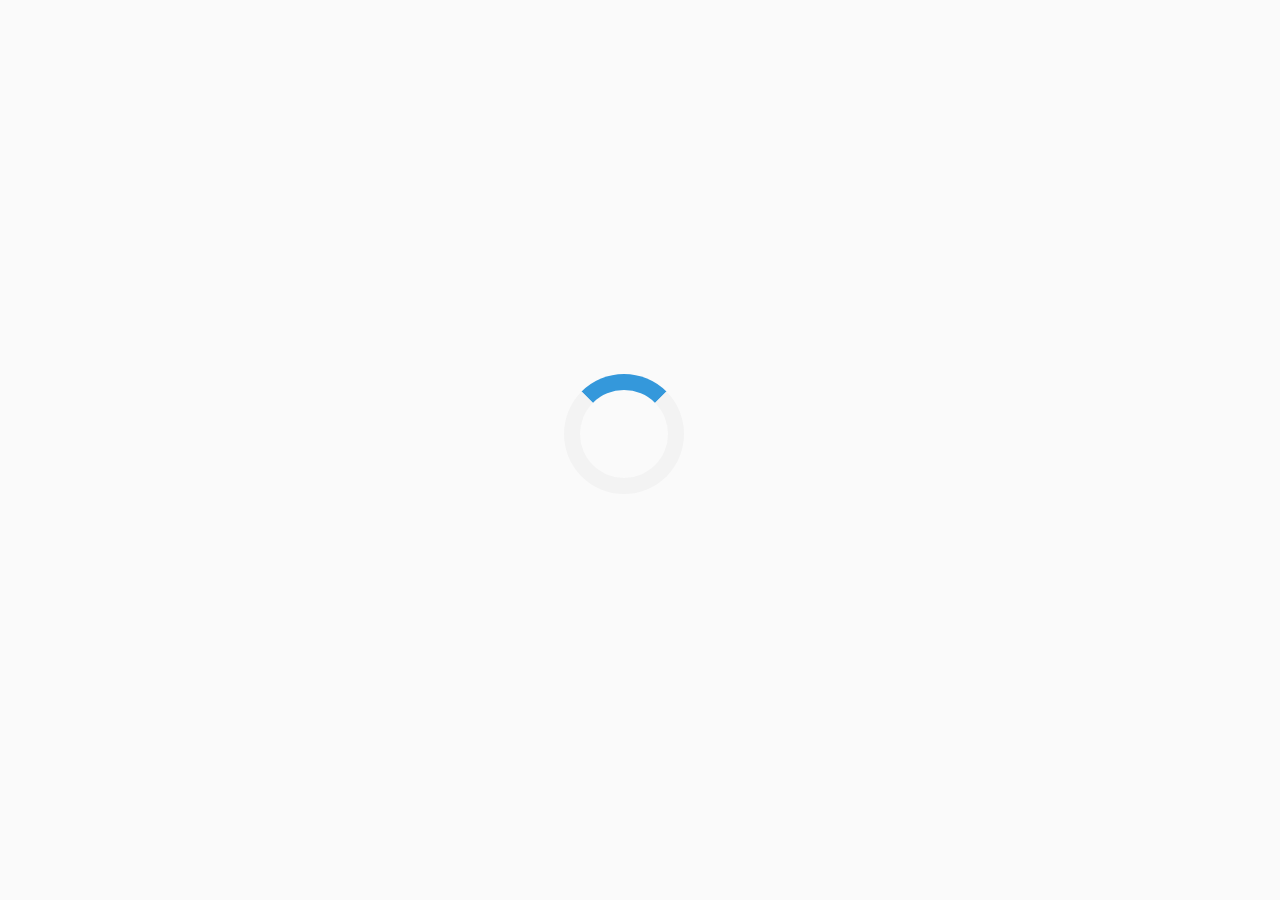
<file: inlägg6.html>
<!doctype html>
<html lang="en">
  <head>
    <!-- Required meta tags -->
    <meta charset="utf-8">
    <meta name="viewport" content="width=device-width, initial-scale=1, shrink-to-fit=no">
    <link rel="stylesheet" href="main.css">
    <!-- Bootstrap CSS -->
    <link rel="stylesheet" href="https://stackpath.bootstrapcdn.com/bootstrap/4.1.3/css/bootstrap.min.css" integrity="sha384-MCw98/SFnGE8fJT3GXwEOngsV7Zt27NXFoaoApmYm81iuXoPkFOJwJ8ERdknLPMO" crossorigin="anonymous">

    <title>Upload6</title>
    <style>
      /* Center the loader */
      #loader {
        position: absolute;
        left: 50%;
        top: 50%;
        z-index: 1;
        width: 120px;
        height: 120px;
        margin: -76px 0 0 -76px;
        border: 16px solid #f3f3f3;
        border-radius: 50%;
        border-top: 16px solid #3498db;
        -webkit-animation: spin 2s linear infinite;
        animation: spin 2s linear infinite;
      }
      @-webkit-keyframes spin {
        0% { -webkit-transform: rotate(0deg); }
        100% { -webkit-transform: rotate(360deg); }
      }
      @keyframes spin {
        0% { transform: rotate(0deg); }
        100% { transform: rotate(360deg); }
      }
      /* Add animation to "page content" */
      .animate-bottom {
        position: relative;
        -webkit-animation-name: animatebottom;
        -webkit-animation-duration: 1s;
        animation-name: animatebottom;
        animation-duration: 1s
      }
      @-webkit-keyframes animatebottom {
        from { bottom:-100px; opacity:0 } 
        to { bottom:0px; opacity:1 }
      }
      @keyframes animatebottom { 
        from{ bottom:-100px; opacity:0 } 
        to{ bottom:0; opacity:1 }
      }
      #myDiv {
        display: none;
        text-align: center;
      }
    </style>
  </head>

  <body class="m-4" onload="myFunction()" style="margin:0;">
    <div id="loader"></div>
    <div style="display:none;" id="myDiv" class="animate-bottom">
  
  <header class="blog-header py-3">

  <!-- Fixed navbar -->
  <nav class="navbar navbar-expand-md navbar-dark fixed-top bg-dark">
    <button class="navbar-toggler" type="button" data-toggle="collapse" data-target="#navbarCollapse" aria-controls="navbarCollapse" aria-expanded="false" aria-label="Toggle navigation">
      <span class="navbar-toggler-icon"></span>
    </button>
    <div class="collapse navbar-collapse" id="navbarCollapse">
      <ul class="navbar-nav mr-auto">
        <li class="nav-item active">
          <a class="nav-link" href="second.html">Uploads <span class="sr-only">Uploads</span></a>
        </li>
        <li class="nav-item active">
          <a class="nav-link" href="index.html">Home <span class="sr-only">Front Page</span></a>
        </li>
        <li class="nav-item active">
          <a class="nav-link" href="third.html">Information/Archives <span class="sr-only">Uploads/Information</span></a>
        </li>
      </ul>
      <form class="form-inline mt-2 mt-md-0 search2" id="searchform" method="get" action="index.html">
        <input class="form-control mr-sm-2 search2" id="test" type="text" placeholder="Search"  name="search" aria-label="Search">
        <button class="btn btn-outline-success my-2 my-sm-0" type="submit">Search</button>
      </form>
      <script type="text/javascript">
        document.getElementById('searchform').onsubmit = function() {
            window.location = 'file:///C:/Users/alle0/OneDrive/Skrivbord/Projekt1 Webb/' + document.getElementById('test').value + '.html';
            return false;}
        </script>
    </div>
  </nav>
  </header>
  <main>
    <div class="sida1">
        <div class="wrapper1">
          <h1>Inlägg 6 - Second Trip</h1>
          <h2>April 30 - 2020<hr></h2>
          <h3>My second trip</h3>
            <p>Lorem ipsum dolor sit amet consectetur, adipisicing elit. Labore mollitia cum, vel illo aliquid non ipsa, id ducimus dicta laboriosam ab? Laborum nesciunt quisquam voluptate repudiandae, magnam aut culpa vero. Lorem ipsum dolor sit amet consectetur adipisicing elit. Numquam vero fugit nemo accusamus doloremque, ab deleniti sed a deserunt omnis architecto mollitia corrupti soluta? Accusamus recusandae ab laborum libero tenetur.</p>
            <p>Lorem, ipsum dolor sit amet consectetur adipisicing elit. Nobis doloribus, voluptas nostrum et ratione quam repellendus aspernatur enim modi dolores eaque nihil, possimus tempore laboriosam adipisci officia quisquam sunt deleniti! Lorem ipsum dolor sit, amet consectetur adipisicing elit. Ipsa, eveniet labore. Assumenda repellendus optio, libero saepe consequuntur incidunt, quod enim vitae pariatur neque cumque, nam est consectetur sapiente atque ipsa. Lorem ipsum dolor sit amet consectetur, adipisicing elit. Quod, fuga? Possimus mollitia, voluptates qui reprehenderit et ipsum tenetur veniam quibusdam pariatur, autem nemo placeat aperiam, esse dignissimos aut nulla dolorum. Lorem ipsum, dolor sit amet consectetur adipisicing elit. Accusamus cupiditate perspiciatis consequatur quidem quis aliquam alias iusto corrupti eaque quas ea, molestiae dolores dolorum consectetur odio. Eius eum fuga quas?</p>
            <p>Lorem, ipsum dolor sit amet consectetur adipisicing elit. Nisi quidem quasi cupiditate consequuntur, enim consectetur tenetur ipsa debitis distinctio, facere inventore asperiores quia nam vel necessitatibus aliquid. Facilis, odit error! Lorem ipsum, dolor sit amet consectetur adipisicing elit. Magnam numquam, et officiis corporis voluptates consectetur perferendis adipisci totam alias dicta, delectus rerum cum dignissimos iusto eius cumque perspiciatis hic? Adipisci! Lorem ipsum dolor sit amet consectetur, adipisicing elit. Provident sapiente, minima amet cum voluptate quibusdam libero dolorem ratione. Quod velit quisquam deleniti debitis porro. Pariatur inventore eveniet corrupti nobis hic! Lorem ipsum dolor sit amet consectetur adipisicing elit. Excepturi at molestiae est iste, quo autem assumenda nesciunt deleniti reprehenderit culpa quod architecto ex? Corporis, quia ducimus libero delectus dignissimos iure. Lorem ipsum dolor sit amet consectetur adipisicing elit. Magnam debitis reiciendis sed a, magni rem impedit molestias pariatur facere dolores aliquid optio similique! Aliquam mollitia sapiente, error itaque voluptas debitis!</p>
            <p> Lorem ipsum dolor sit amet consectetur adipisicing elit. Repellat eaque placeat velit officiis exercitationem illum tempora facilis consequatur? Vel aperiam voluptatibus commodi aliquam ratione veniam necessitatibus esse enim nihil consequatur. Lorem ipsum dolor sit amet, consectetur adipisicing elit. At porro eligendi in vero fuga distinctio commodi deleniti itaque nobis tenetur! Perspiciatis, commodi labore voluptatibus itaque repudiandae vel! Molestias, nulla eum? Lorem ipsum dolor sit amet consectetur adipisicing elit. Expedita nesciunt ex quae qui! Porro necessitatibus laboriosam, deserunt nulla quae architecto debitis, dolor ut sunt, inventore repudiandae dolorum accusantium est vitae.</p>
            <p> Lorem, ipsum dolor sit amet consectetur adipisicing elit. Deleniti vel quisquam quibusdam corporis aliquid cumque voluptatem iste expedita. Et ratione cum numquam quod, a in voluptatem. Debitis eos fuga eligendi?</p>
            <hr>
        </div>
    </div>
    <button class="button">
      <a href="inlägg5.html">Older</a>
      <div class="button__horizontal"></div>
      <div class="button__vertical"></div>
    </button>
    <button class="button">
      <a href="second.html">Newer</a>
      <div class="button__horizontal"></div>
      <div class="button__vertical"></div>
    </button>
  </main>
  <footer id="footer-Section">
    <div class="footer">
      <div class="MyBlog">
        <h2>My Blog</h2>
          <p>____________________</p>
          <p>Contact Information</p>
          <ul>
            <li>Mail: alle0204@gmail.com</li>
            <li>Phone: 7271587218957</li>
          </ul>
            <p>Social Medias</p>
          <ul>
            <li><a href="https://www.instagram.com/" class="arc2">Instagram</a></li>
            <li><a href="https://github.com/Alex-LH/Projekt1-Webbutveckling" class="arc2">GitHub</a></li>
            <li><a href="https://twitter.com/?lang=en" class="arc2">Twitter</a></li>
          </ul>
      </div>   
      <div class="footer-bottom-layout">
          <div class="copyright-tag">Copyright © 2017 company name. All Rights Reserved.</div>
      </div>
    </div>
  </div>
  </footer>
  <script>
    var myVar;
    function myFunction() {
      myVar = setTimeout(showPage, 800);
    }
    function showPage() {
      document.getElementById("loader").style.display = "none";
      document.getElementById("myDiv").style.display = "block";
    }
  </script>
</body>
</file>
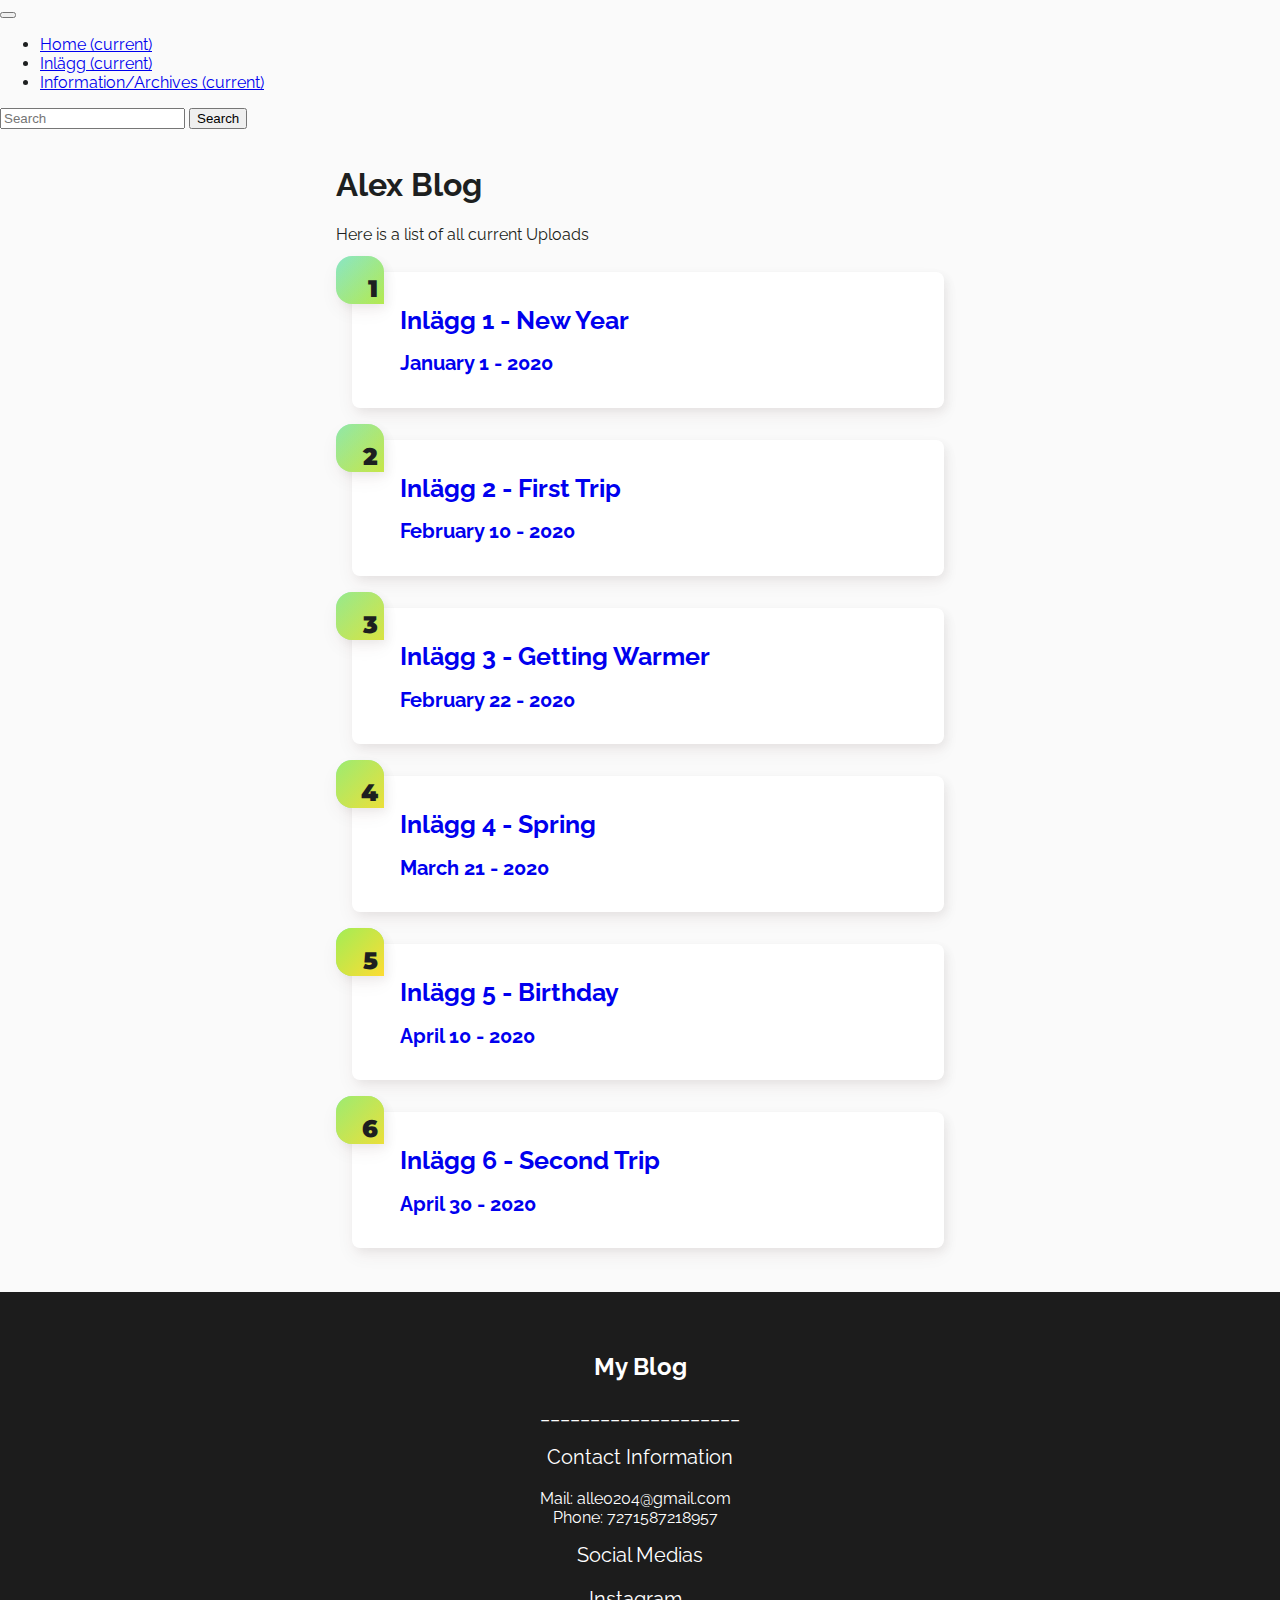
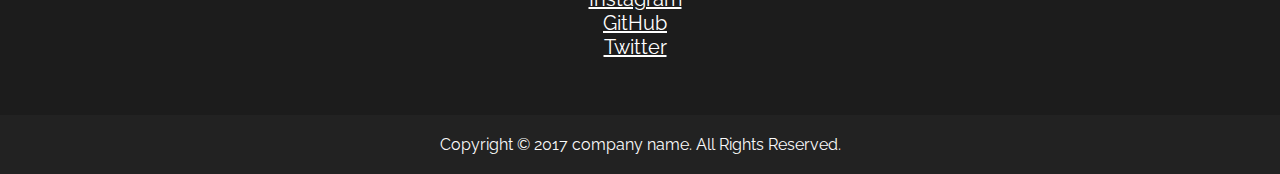
<file: second.html>
<!doctype html>
<html lang="en">
<head>
    <!-- Required meta tags -->
    <meta charset="utf-8">
    <meta name="viewport" content="width=device-width, initial-scale=1, shrink-to-fit=no">
    <link rel="stylesheet" href="main.css">
    <!-- Bootstrap CSS -->
    <link rel="stylesheet" href="https://stackpath.bootstrapcdn.com/bootstrap/4.1.3/css/bootstrap.min.css" integrity="sha384-MCw98/SFnGE8fJT3GXwEOngsV7Zt27NXFoaoApmYm81iuXoPkFOJwJ8ERdknLPMO" crossorigin="anonymous">
    <title>My Uploads</title>
</head>
<body class="m-4">
  <header class="blog-header py-3">
  <!-- Fixed navbar -->
  <nav class="navbar navbar-expand-md navbar-dark fixed-top bg-dark">
    <button class="navbar-toggler" type="button" data-toggle="collapse" data-target="#navbarCollapse" aria-controls="navbarCollapse" aria-expanded="false" aria-label="Toggle navigation">
      <span class="navbar-toggler-icon"></span>
    </button>
    <div class="collapse navbar-collapse" id="navbarCollapse">
      <ul class="navbar-nav mr-auto">
        <li class="nav-item active">
          <a class="nav-link" href="index.html">Home <span class="sr-only">(current)</span></a>
        </li>
        <li class="nav-item active">
          <a class="nav-link" href="second.html">Inlägg <span class="sr-only">(current)</span></a>
        </li>
        <li class="nav-item active">
          <a class="nav-link" href="third.html">Information/Archives <span class="sr-only">(current)</span></a>
        </li>
      </ul>
      <form class="form-inline mt-2 mt-md-0 search2" id="searchform" method="get" action="index.html">
        <input class="form-control mr-sm-2 search2" id="test" type="text" placeholder="Search"  name="search" aria-label="Search">
        <button class="btn btn-outline-success my-2 my-sm-0" type="submit">Search</button>
      </form>
      <script type="text/javascript">
        document.getElementById('searchform').onsubmit = function() {
            window.location = 'file:///C:/Users/alle0/OneDrive/Skrivbord/Projekt1 Webb/' + document.getElementById('test').value + '.html';
            return false;}
        </script>
    </div>
  </nav>
  </header>
<main class="inläggslista">
    <div class="jumbotron p-4 p-md-5 text-white rounded bg-dark">
        <div class="col-md-6 px-0">
          <h1 class="display-4 font-italic">Alex Blog</h1>
          <p class="lead my-3">Here is a list of all current Uploads</p>
        </div>
    </div>
    <ol class="gradient-list">
      <li class="list1"><a href="inlägg.html"><h1>Inlägg 1 - New Year</h1><h2>January 1 - 2020</h2></a></li>
      <li class="list1"><a href="inlägg2.html"><h1>Inlägg 2 - First Trip</h1><h2>February 10 - 2020</h2></a></li>
      <li class="list1"><a href="inlägg3.html"><h1>Inlägg 3 - Getting Warmer</h1><h2>February 22 - 2020</h2></a></li>
      <li class="list1"><a href="inlägg4.html"><h1>Inlägg 4 - Spring</h1><h2>March 21 - 2020</h2></a></li>
      <li class="list1"><a href="inlägg5.html"><h1>Inlägg 5 - Birthday</h1><h2>April 10 - 2020</h2></a></li>
      <li class="list1"><a href="inlägg6.html"><h1>Inlägg 6 - Second Trip</h1><h2>April 30 - 2020</h2></a></li>
    </ol>
</main>
<footer id="footer-Section">
  <div class="MyBlog">
    <h2>My Blog</h4>
      <p>____________________</p>
      <p>Contact Information</p>
      <ul>
        <li>Mail: alle0204@gmail.com</li>
        <li>Phone: 7271587218957</li>
      </ul>
        <p>Social Medias</p>
      <ul>
        <li><a href="https://www.instagram.com/" class="arc2">Instagram</a></li>
        <li><a href="https://github.com/Alex-LH/Projekt1-Webbutveckling" class="arc2">GitHub</a></li>
        <li><a href="https://twitter.com/?lang=en" class="arc2">Twitter</a></li>
      </ul>
  </div>   
  <div class="footer-bottom-layout">
      <div class="copyright-tag">Copyright © 2017 company name. All Rights Reserved.</div>
  </div>
</footer>
</body>
</file>
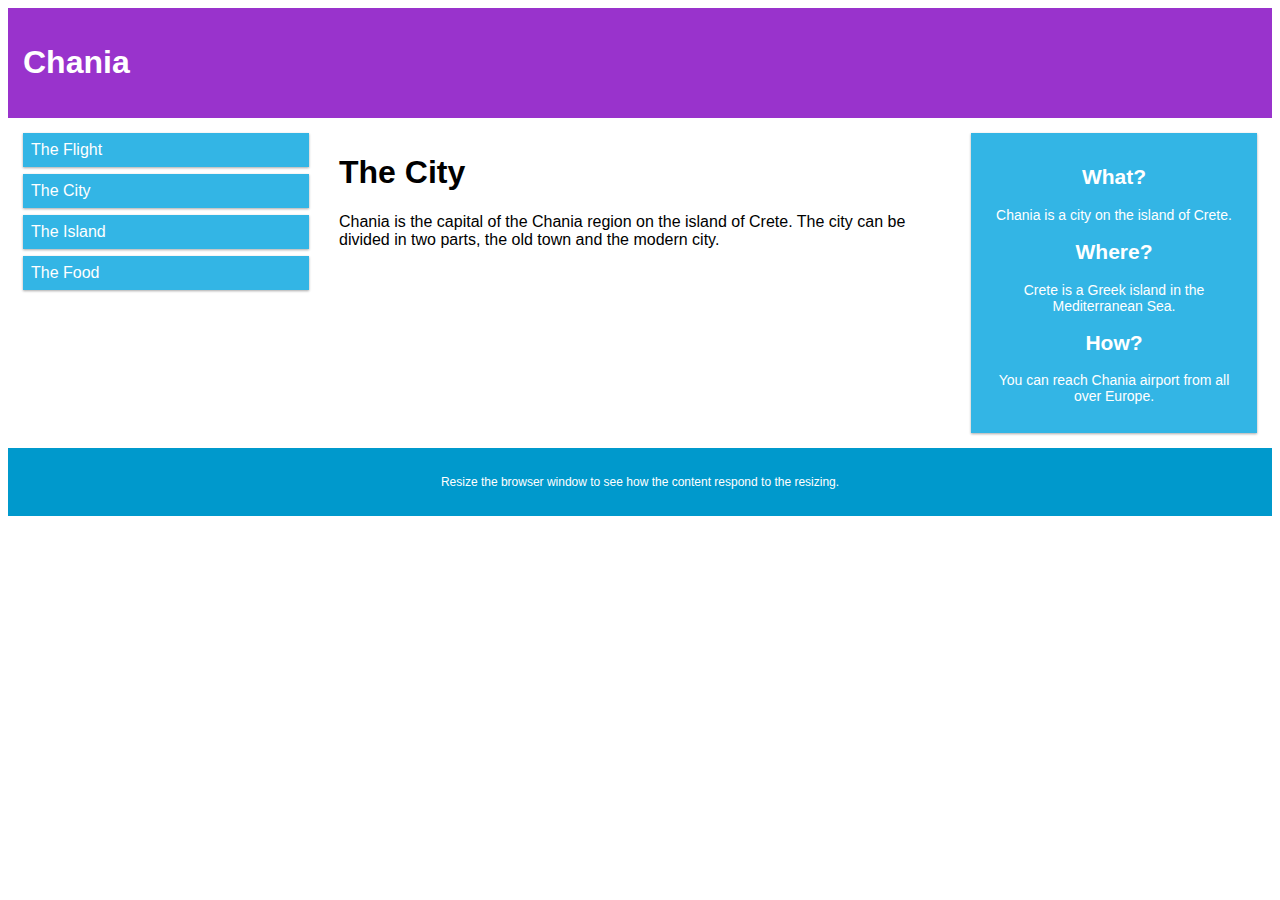
<file: test.html>
<!DOCTYPE html>
<html>
<head>
<meta name="viewport" content="width=device-width, initial-scale=1.0">
<style>
* {
  box-sizing: border-box;
}

.row::after {
  content: "";
  clear: both;
  display: table;
}

[class*="col-"] {
  float: left;
  padding: 15px;
}

html {
  font-family: "Lucida Sans", sans-serif;
}

.header {
  background-color: #9933cc;
  color: #ffffff;
  padding: 15px;
}

.menu ul {
  list-style-type: none;
  margin: 0;
  padding: 0;
}

.menu li {
  padding: 8px;
  margin-bottom: 7px;
  background-color: #33b5e5;
  color: #ffffff;
  box-shadow: 0 1px 3px rgba(0,0,0,0.12), 0 1px 2px rgba(0,0,0,0.24);
}

.menu li:hover {
  background-color: #0099cc;
}

.aside {
  background-color: #33b5e5;
  padding: 15px;
  color: #ffffff;
  text-align: center;
  font-size: 14px;
  box-shadow: 0 1px 3px rgba(0,0,0,0.12), 0 1px 2px rgba(0,0,0,0.24);
}

.footer {
  background-color: #0099cc;
  color: #ffffff;
  text-align: center;
  font-size: 12px;
  padding: 15px;
}

/* For mobile phones: */
[class*="col-"] {
  width: 100%;
}

@media only screen and (min-width: 600px) {
  /* For tablets: */
  .col-s-1 {width: 8.33%;}
  .col-s-2 {width: 16.66%;}
  .col-s-3 {width: 25%;}
  .col-s-4 {width: 33.33%;}
  .col-s-5 {width: 41.66%;}
  .col-s-6 {width: 50%;}
  .col-s-7 {width: 58.33%;}
  .col-s-8 {width: 66.66%;}
  .col-s-9 {width: 75%;}
  .col-s-10 {width: 83.33%;}
  .col-s-11 {width: 91.66%;}
  .col-s-12 {width: 100%;}
}
@media only screen and (min-width: 768px) {
  /* For desktop: */
  .col-1 {width: 8.33%;}
  .col-2 {width: 16.66%;}
  .col-3 {width: 25%;}
  .col-4 {width: 33.33%;}
  .col-5 {width: 41.66%;}
  .col-6 {width: 50%;}
  .col-7 {width: 58.33%;}
  .col-8 {width: 66.66%;}
  .col-9 {width: 75%;}
  .col-10 {width: 83.33%;}
  .col-11 {width: 91.66%;}
  .col-12 {width: 100%;}
}
</style>
</head>
<body>

<div class="header">
  <h1>Chania</h1>
</div>

<div class="row">
  <div class="col-3 col-s-3 menu">
    <ul>
      <li>The Flight</li>
      <li>The City</li>
      <li>The Island</li>
      <li>The Food</li>
    </ul>
  </div>

  <div class="col-6 col-s-9">
    <h1>The City</h1>
    <p>Chania is the capital of the Chania region on the island of Crete. The city can be divided in two parts, the old town and the modern city.</p>
  </div>

  <div class="col-3 col-s-12">
    <div class="aside">
      <h2>What?</h2>
      <p>Chania is a city on the island of Crete.</p>
      <h2>Where?</h2>
      <p>Crete is a Greek island in the Mediterranean Sea.</p>
      <h2>How?</h2>
      <p>You can reach Chania airport from all over Europe.</p>
    </div>
  </div>
</div>

<div class="footer">
  <p>Resize the browser window to see how the content respond to the resizing.</p>
</div>

</body>
</html>
</file>
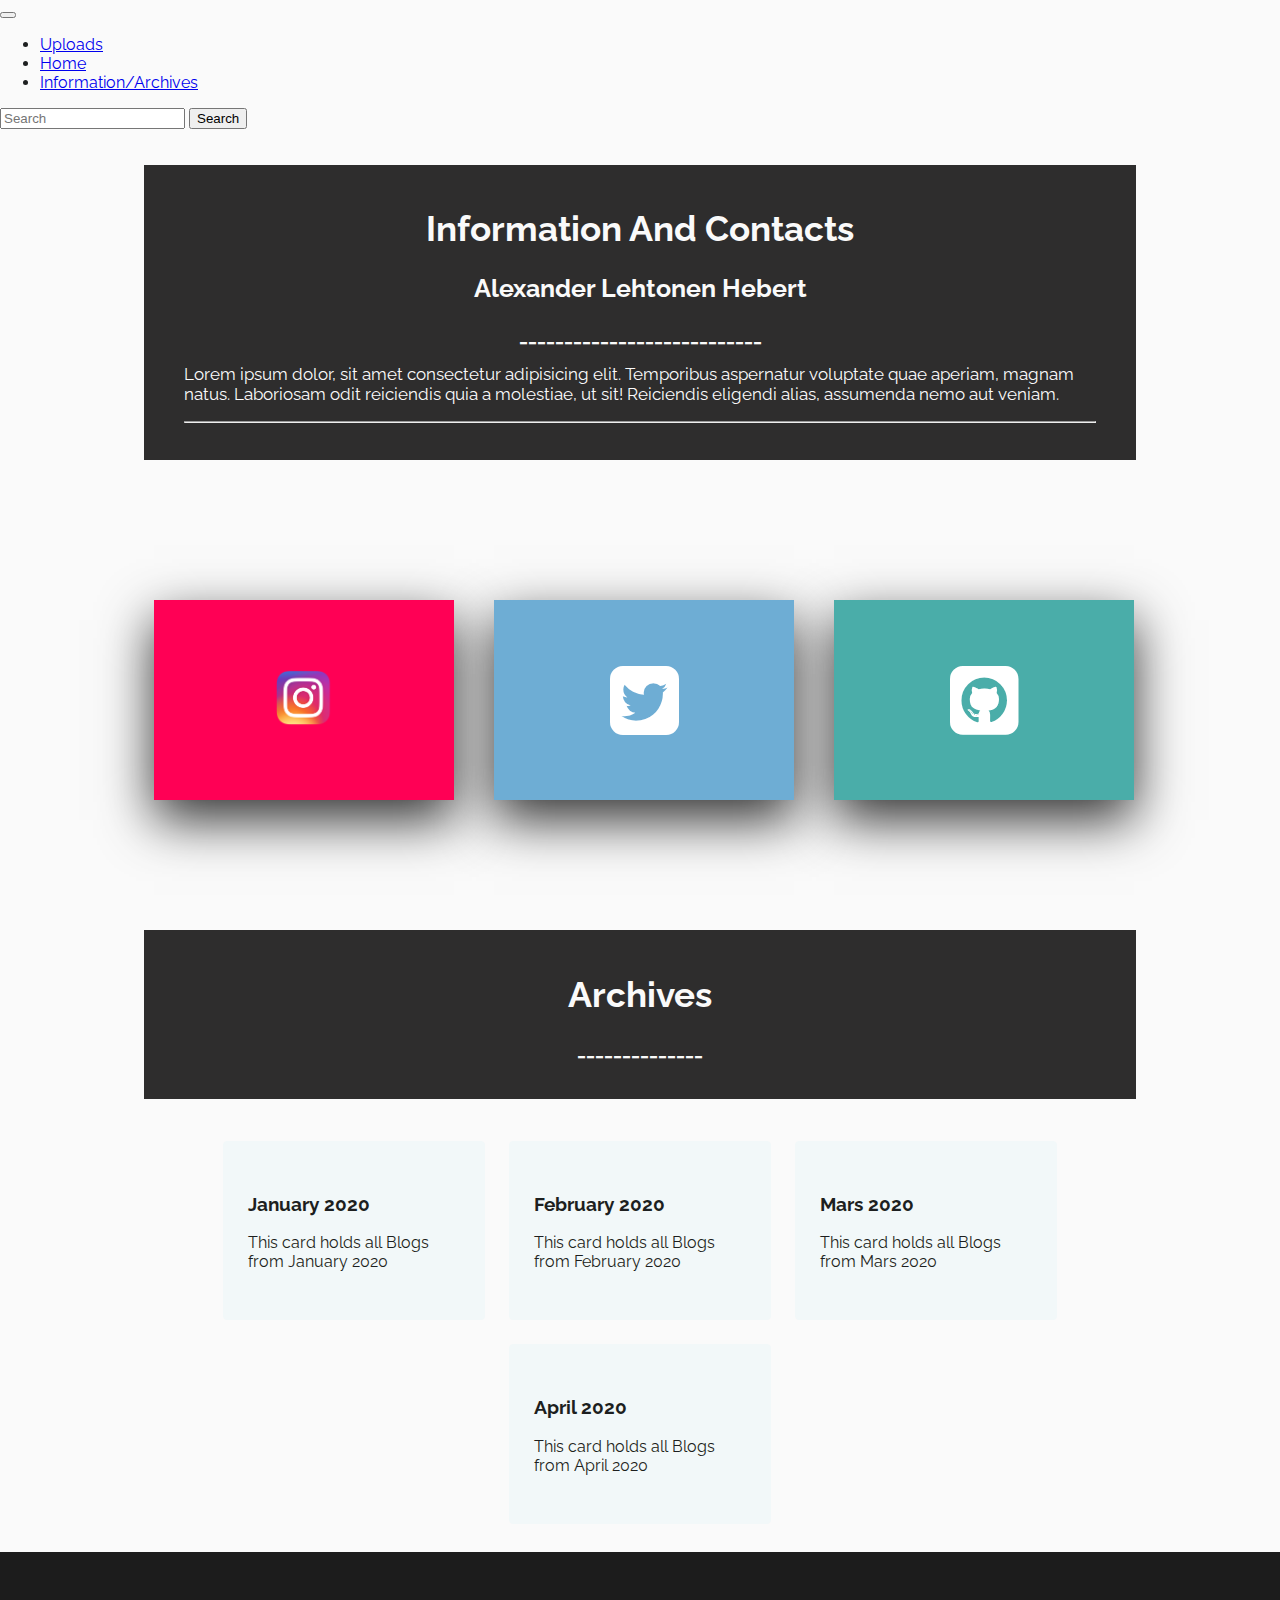
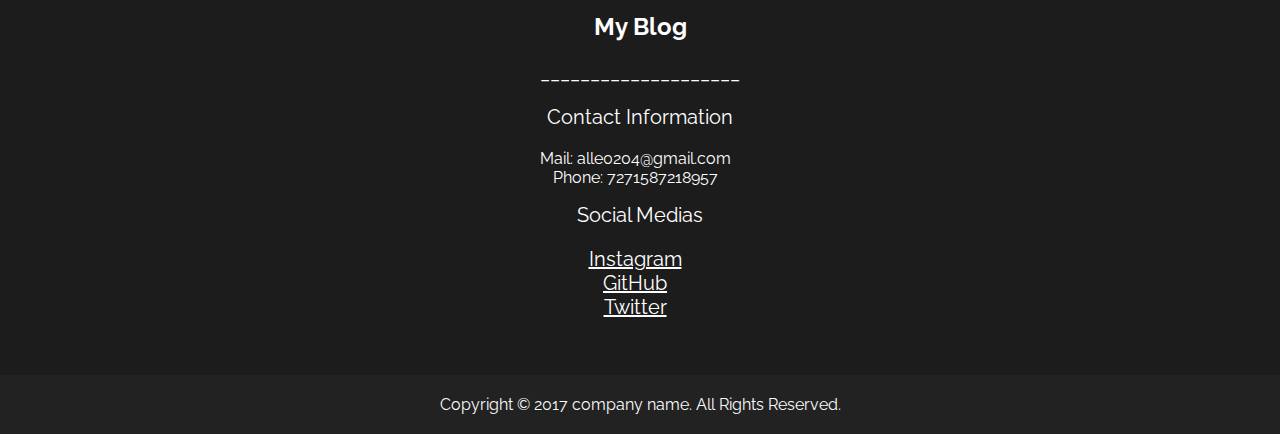
<file: third.html>
<!doctype html>
<html lang="en">
  <head>
    <!-- Required meta tags -->
    <meta charset="utf-8">
    <meta name="viewport" content="width=device-width, initial-scale=1, shrink-to-fit=no">
    <link rel="stylesheet" type="text/css" media="screen" href="main.css">
    <!-- Bootstrap CSS -->
    <link rel="stylesheet" href="https://stackpath.bootstrapcdn.com/bootstrap/4.1.3/css/bootstrap.min.css" integrity="sha384-MCw98/SFnGE8fJT3GXwEOngsV7Zt27NXFoaoApmYm81iuXoPkFOJwJ8ERdknLPMO" crossorigin="anonymous">
    <link href="https://stackpath.bootstrapcdn.com/font-awesome/4.7.0/css/font-awesome.min.css" rel="stylesheet" integrity="sha384-wvfXpqpZZVQGK6TAh5PVlGOfQNHSoD2xbE+QkPxCAFlNEevoEH3Sl0sibVcOQVnN" crossorigin="anonymous">
    <title>Information</title>
  </head>
  <body class="m-4">
  <header class="blog-header py-3">
  <!-- Fixed navbar -->
    <nav class="navbar navbar-expand-md navbar-dark fixed-top bg-dark">
      <button class="navbar-toggler" type="button" data-toggle="collapse" data-target="#navbarCollapse" aria-controls="navbarCollapse" aria-expanded="false" aria-label="Toggle navigation">
        <span class="navbar-toggler-icon"></span>
      </button>
      <div class="collapse navbar-collapse" id="navbarCollapse">
        <ul class="navbar-nav mr-auto">
          <li class="nav-item active">
            <a class="nav-link" href="second.html">Uploads <span class="sr-only">Uploads</span></a>
          </li>
          <li class="nav-item active">
            <a class="nav-link" href="index.html">Home <span class="sr-only">Front Page</span></a>
          </li>
          <li class="nav-item active">
            <a class="nav-link" href="third.html">Information/Archives <span class="sr-only">Uploads/Information</span></a>
          </li>
        </ul>
        <form class="form-inline mt-2 mt-md-0 search2" id="searchform" method="get" action="index.html">
          <input class="form-control mr-sm-2 search2" id="test" type="text" placeholder="Search"  name="search" aria-label="Search">
          <button class="btn btn-outline-success my-2 my-sm-0" type="submit">Search</button>
        </form>
        <script type="text/javascript">
          document.getElementById('searchform').onsubmit = function() {
              window.location = 'file:///C:/Users/alle0/OneDrive/Skrivbord/Projekt1 Webb/' + document.getElementById('test').value + '.html';
              return false; }
          </script>
      </div>
    </nav>
  </header>
<main>
    <div class="wrapper2">
      <h1>Information And Contacts</h1>
      <h2>Alexander Lehtonen Hebert</h2>
      <h3>___________________________</h3>
      <p>Lorem ipsum dolor, sit amet consectetur adipisicing elit. Temporibus aspernatur voluptate quae aperiam, magnam natus. Laboriosam odit reiciendis quia a molestiae, ut sit! Reiciendis eligendi alias, assumenda nemo aut veniam.<hr></p>
    </div>
    <div class="container">
      <div class="card">
          <div class="face face1">
              <div class="content">
                  <div class="img-container">
                      <img src="images/instagram.png" aria-hidden="true" class="img1"></i>
                  </div>
              </div>
          </div>
          <div class="face face2">
              <div class="content">
                  <h3>
                      <a href="https://www.instagram.com/alex_lehtonen/" target="_blank">alex_lehtonen</a>
                  </h3>
                  <p>This is my instagram where i never upload</p>
              </div>
          </div>
      </div>
      <div class="card">
          <div class="face face1">
              <div class="content">
                  <div class="icon">
                      <i class="fa fa-twitter-square" aria-hidden="true"></i>
                  </div>
              </div>
          </div>
          <div class="face face2">
              <div class="content">
                  <h3>
                      <a href="https://twitter.com/?lang=en" target="_blank">alex_lehtonen</a>
                  </h3>
                  <p>This is twitter where i dont even have an account.</p>
              </div>
          </div>
      </div>
      <div class="card">
          <div class="face face1">
              <div class="content">
                  <div class="icon">
                      <i class="fa fa-github-square" aria-hidden="true"></i>
                  </div>
              </div>
          </div>
          <div class="face face2">
              <div class="content">
                  <h3>
                      <a href="https://github.com/Alex-LH/Projekt1-Webbutveckling" target="_blank">Alex-LH</a>
                  </h3>
                  <p>This is where my files for this site are.</p>
              </div>
          </div>
      </div>
  </div>
  <div class="wrapper2">
    <h1>Archives</h1>
    <h3>______________</h3>
  </div>
  <div class="container2">
    <div class="card2">
      <h3>January 2020</h3>
      <p class="small">This card holds all Blogs from January 2020</p>
      <div class="hide">
        <p><a href="inlägg.html">>Upload 1</a></p>
      </div>
    </div>

    <div class="card2">
      <h3>February 2020</h3>
      <p class="small">This card holds all Blogs from February 2020</p>
      <div class="hide">
        <p><a href="inlägg2.html">>Upload 2</a></p>
        <p><a href="inlägg3.html">>Upload 3</a></p>
      </div>
    </div>
    <div class="card2">
      <h3>Mars 2020</h3>
      <p class="small">This card holds all Blogs from Mars 2020</p>
      <div class="hide">
        <p><a href="inlägg4.html">>Upload 4</a></p>
      </div>
    </div>
    <div class="card2">
      <h3>April 2020</h3>
      <p class="small">This card holds all Blogs from April 2020</p>
      <div class="hide">
        <p><a href="inlägg5.html">>Upload 5</a></p>
        <p><a href="inlägg6.html">>Upload 6</a></p>
      </div>
    </div>
  </div>
</main>
      <footer id="footer-Section">
        <div class="MyBlog">
          <h2>My Blog</h2>
            <p>____________________</p>
            <p>Contact Information</p>
            <ul>
              <li>Mail: alle0204@gmail.com</li>
              <li>Phone: 7271587218957</li>
            </ul>
              <p>Social Medias</p>
            <ul>
              <li><a href="https://www.instagram.com/" class="arc2">Instagram</a></li>
              <li><a href="https://github.com/Alex-LH/Projekt1-Webbutveckling" class="arc2">GitHub</a></li>
              <li><a href="https://twitter.com/?lang=en" class="arc2">Twitter</a></li>
            </ul>
        </div>   
        <div class="footer-bottom-layout">
            <div class="copyright-tag">Copyright © 2017 company name. All Rights Reserved.</div>
        </div>
      </footer>
</body>
</file>
<file: main.css>
@charset "UTF-8";
/*** FONTS ***/
@import url(https://fonts.googleapis.com/css?family=Montserrat:900|Raleway:400,400i,700,700i);
/*** VARIABLES ***/
/* Colors */
/*** EXTEND ***/
/* box-shadow */
ol.gradient-list > li, ol.gradient-list > li::before {
  -webkit-box-shadow: 0.25rem 0.25rem 0.6rem rgba(0, 0, 0, 0.05), 0 0.5rem 1.125rem rgba(75, 0, 0, 0.05);
          box-shadow: 0.25rem 0.25rem 0.6rem rgba(0, 0, 0, 0.05), 0 0.5rem 1.125rem rgba(75, 0, 0, 0.05);
}

/*** STYLE ***/
*,
*:before,
*:after {
  -webkit-box-sizing: border-box;
          box-sizing: border-box;
}

body {
  background-color: #fafafa;
  color: #1d1f20;
  font-family: 'Raleway', sans-serif;
  margin: 0;
  padding: 0;
}

main {
  display: block;
  margin: 0 auto;
  max-width: 80%;
  padding: 1rem;
}

.stretched-link {
  color: black;
  font-size: 20px;
}

.arc {
  color: black;
  font-size: 20px;
}

.arc2 {
  color: white;
  font-size: 20px;
}

.inläggslista {
  display: block;
  margin: 0 auto;
  max-width: 40rem;
  padding: 1rem;
}

.blog-pagination {
  margin-bottom: 10px;
}

ol.gradient-list {
  counter-reset: gradient-counter;
  list-style: none;
  margin: 1.75rem 0;
  padding-left: 1rem;
}

ol.gradient-list > li {
  background: white;
  border-radius: 0 0.5rem 0.5rem 0.5rem;
  counter-increment: gradient-counter;
  margin-top: 1rem;
  min-height: 3rem;
  padding: 1rem 1rem 1rem 3rem;
  position: relative;
}

ol.gradient-list > li::before, ol.gradient-list > li::after {
  background: linear-gradient(135deg, #83e4e2 0%, #a2ed56 100%);
  border-radius: 1rem 1rem 0 1rem;
  content: '';
  height: 3rem;
  left: -1rem;
  overflow: hidden;
  position: absolute;
  top: -1rem;
  width: 3rem;
}

ol.gradient-list > li::before {
  -webkit-box-align: end;
      -ms-flex-align: end;
          align-items: flex-end;
  content: counter(gradient-counter);
  color: #1d1f20;
  display: -webkit-box;
  display: -ms-flexbox;
  display: flex;
  font: 900 1.5em/1 'Montserrat';
  -webkit-box-pack: end;
      -ms-flex-pack: end;
          justify-content: flex-end;
  padding: 0.125em 0.25em;
  z-index: 1;
}

ol.gradient-list > li:nth-child(10n+1):before {
  background: linear-gradient(135deg, rgba(162, 237, 86, 0.2) 0%, rgba(253, 220, 50, 0.2) 100%);
}

ol.gradient-list > li:nth-child(10n+2):before {
  background: linear-gradient(135deg, rgba(162, 237, 86, 0.4) 0%, rgba(253, 220, 50, 0.4) 100%);
}

ol.gradient-list > li:nth-child(10n+3):before {
  background: linear-gradient(135deg, rgba(162, 237, 86, 0.6) 0%, rgba(253, 220, 50, 0.6) 100%);
}

ol.gradient-list > li:nth-child(10n+4):before {
  background: linear-gradient(135deg, rgba(162, 237, 86, 0.8) 0%, rgba(253, 220, 50, 0.8) 100%);
}

ol.gradient-list > li:nth-child(10n+5):before {
  background: linear-gradient(135deg, #a2ed56 0%, #fddc32 100%);
}

ol.gradient-list > li:nth-child(10n+6):before {
  background: linear-gradient(135deg, rgba(162, 237, 86, 0.8) 0%, rgba(253, 220, 50, 0.8) 100%);
}

ol.gradient-list > li:nth-child(10n+7):before {
  background: linear-gradient(135deg, rgba(162, 237, 86, 0.6) 0%, rgba(253, 220, 50, 0.6) 100%);
}

ol.gradient-list > li:nth-child(10n+8):before {
  background: linear-gradient(135deg, rgba(162, 237, 86, 0.4) 0%, rgba(253, 220, 50, 0.4) 100%);
}

ol.gradient-list > li:nth-child(10n+9):before {
  background: linear-gradient(135deg, rgba(162, 237, 86, 0.2) 0%, rgba(253, 220, 50, 0.2) 100%);
}

ol.gradient-list > li:nth-child(10n+10):before {
  background: linear-gradient(135deg, rgba(162, 237, 86, 0) 0%, rgba(253, 220, 50, 0) 100%);
}

ol.gradient-list > li + li {
  margin-top: 2rem;
}

ol.gradient-list h1 {
  font-size: 25px;
}

ol.gradient-list h2 {
  font-size: 20px;
}

ol.gradient-list a {
  text-decoration: none;
}

.senaste {
  background-image: url(https://i.stack.imgur.com/9TQsy.png);
  padding: 20px 40px 20px 40px;
  border: solid 2px rgba(243, 208, 163, 0.623);
  margin: 20px 0px 20px 0px;
  -webkit-box-shadow: 10px 10px 5px 0px rgba(214, 219, 184, 0.82);
          box-shadow: 10px 10px 5px 0px rgba(214, 219, 184, 0.82);
}

.senaste h1 {
  font-size: 35px;
}

.senaste h2 {
  font-size: 25px;
}

.senaste p {
  font-size: 17px;
}

.wrapper1 {
  background-image: url(https://i.stack.imgur.com/9TQsy.png);
  padding: 20px 40px 20px 40px;
  border: solid 2px rgba(243, 208, 163, 0.623);
  -webkit-box-shadow: 10px 10px 5px 0px rgba(214, 219, 184, 0.82);
          box-shadow: 10px 10px 5px 0px rgba(214, 219, 184, 0.82);
}

.wrapper1 h1 {
  font-size: 35px;
  text-align: center;
}

.wrapper1 h2 {
  font-size: 25px;
  text-align: center;
}

.wrapper1 p {
  font-size: 17px;
}

.wrapper2 {
  background-color: #2e2d2d;
  padding: 20px 40px 20px 40px;
  margin: 20px 0px 30px 0px;
  color: #fafafa;
}

.wrapper2 h1 {
  font-size: 35px;
  text-align: center;
}

.wrapper2 h2 {
  font-size: 25px;
  text-align: center;
}

.wrapper2 h3 {
  text-align: center;
}

.wrapper2 p {
  font-size: 17px;
}

.container {
  width: 1000px;
  position: relative;
  display: -webkit-box;
  display: -ms-flexbox;
  display: flex;
  -webkit-box-pack: justify;
      -ms-flex-pack: justify;
          justify-content: space-between;
}

.container .card {
  position: relative;
  border-radius: 10px;
  margin: 10px;
}

.container .card .icon {
  position: absolute;
  top: 0;
  left: 0;
  width: 100%;
  height: 100%;
  background: #f00;
  -webkit-transition: 0.7s;
  transition: 0.7s;
  z-index: 1;
}

.container .card .icon .fa {
  position: absolute;
  top: 50%;
  left: 50%;
  -webkit-transform: translate(-50%, -50%);
          transform: translate(-50%, -50%);
  font-size: 80px;
  -webkit-transition: 0.7s;
  transition: 0.7s;
  color: #fff;
}

.container .card .face {
  width: 300px;
  height: 200px;
  -webkit-transition: 0.5s;
  transition: 0.5s;
}

.container .card .face.face1 {
  position: relative;
  background: #333;
  display: -webkit-box;
  display: -ms-flexbox;
  display: flex;
  -webkit-box-pack: center;
      -ms-flex-pack: center;
          justify-content: center;
  -webkit-box-align: center;
      -ms-flex-align: center;
          align-items: center;
  z-index: 1;
  -webkit-transform: translateY(100px);
          transform: translateY(100px);
  background-color: #ff0055;
}

.container .card .face.face1 .content {
  opacity: 1;
  -webkit-transition: 0.5s;
  transition: 0.5s;
}

.container .card .face.face1 .content i {
  max-width: 100px;
}

.container .card .face.face1 .content .img-container {
  text-align: center;
}

.container .card .face.face1 .content .img-container .img1 {
  width: 60px;
  height: 60px;
}

.container .card .face.face2 {
  position: relative;
  background: #fff;
  display: -webkit-box;
  display: -ms-flexbox;
  display: flex;
  -webkit-box-pack: center;
      -ms-flex-pack: center;
          justify-content: center;
  -webkit-box-align: center;
      -ms-flex-align: center;
          align-items: center;
  padding: 20px;
  -webkit-box-sizing: border-box;
          box-sizing: border-box;
  -webkit-box-shadow: 0 20px 50px rgba(0, 0, 0, 0.8);
          box-shadow: 0 20px 50px rgba(0, 0, 0, 0.8);
  -webkit-transform: translateY(-100px);
          transform: translateY(-100px);
}

.container .card .face.face2 .content p {
  margin: 0;
  padding: 0;
  text-align: center;
  color: #414141;
}

.container .card .face.face2 .content h3 {
  margin: 0 0 10px 0;
  padding: 0;
  color: #fff;
  font-size: 24px;
  text-align: center;
  color: #414141;
}

.container .card:hover .face.face1 {
  background: #ff0055;
  -webkit-transform: translateY(0px);
          transform: translateY(0px);
}

.container .card:hover .face.face1 .content {
  opacity: 1;
}

.container .card:hover .face.face2 {
  -webkit-transform: translateY(0);
          transform: translateY(0);
}

.container a {
  text-decoration: none;
  color: #414141;
}

.container .card:nth-child(1) .icon {
  background: #e07768;
}

.container .card:nth-child(2) .icon {
  background: #6eadd4;
}

.container .card:nth-child(3) .icon {
  background: #4aada9;
}

.container2 {
  width: 100%;
  height: 100%;
  display: -webkit-box;
  display: -ms-flexbox;
  display: flex;
  -ms-flex-wrap: wrap;
      flex-wrap: wrap;
  -webkit-box-align: center;
      -ms-flex-align: center;
          align-items: center;
  -webkit-box-pack: center;
      -ms-flex-pack: center;
          justify-content: center;
}

.container2 .card2 {
  display: block;
  top: 0px;
  position: relative;
  max-width: 262px;
  background-color: #f2f8f9;
  border-radius: 4px;
  padding: 32px 24px;
  margin: 12px;
  text-decoration: none;
  z-index: 0;
  overflow: hidden;
  border: 1px solid #f2f8f9;
}

.container2 .card2 .hide {
  display: none;
}

.container2 .card2:hover {
  -webkit-transition: all 0.2s ease-out;
  transition: all 0.2s ease-out;
  -webkit-box-shadow: 0px 4px 8px rgba(38, 38, 38, 0.2);
          box-shadow: 0px 4px 8px rgba(38, 38, 38, 0.2);
  top: -4px;
  border: 1px solid #cccccc;
  background-color: white;
}

.container2 .card2:hover .hide {
  display: list-item;
  list-style: none;
}

.button {
  --offset: 10px;
  --border-size: 2px;
  text-decoration: none;
  font-size: 13px;
  margin: 50px 20px 30px 20px;
  display: inline-block;
  position: relative;
  padding: 1.5em 3em;
  -webkit-appearance: none;
     -moz-appearance: none;
          appearance: none;
  border: 0;
  background: transparent;
  color: #e55743;
  text-transform: uppercase;
  letter-spacing: .25em;
  outline: none;
  cursor: pointer;
  font-weight: bold;
  border-radius: 0;
  -webkit-box-shadow: inset 0 0 0 var(--border-size) currentcolor;
          box-shadow: inset 0 0 0 var(--border-size) currentcolor;
  -webkit-transition: background 0.8s ease;
  transition: background 0.8s ease;
}

.button:hover {
  background: rgba(100, 0, 0, 0.03);
}

.button__horizontal, .button__vertical {
  position: absolute;
  top: var(--horizontal-offset, 0);
  right: var(--vertical-offset, 0);
  bottom: var(--horizontal-offset, 0);
  left: var(--vertical-offset, 0);
  -webkit-transition: -webkit-transform .8s ease;
  transition: -webkit-transform .8s ease;
  transition: transform .8s ease;
  transition: transform .8s ease, -webkit-transform .8s ease;
  will-change: transform;
}

.button__horizontal::before, .button__vertical::before {
  content: '';
  position: absolute;
  border: inherit;
}

.button__horizontal {
  --vertical-offset: calc(var(--offset) * -1);
  border-top: var(--border-size) solid currentcolor;
  border-bottom: var(--border-size) solid currentcolor;
}

.button__horizontal::before {
  top: calc(var(--vertical-offset) - var(--border-size));
  bottom: calc(var(--vertical-offset) - var(--border-size));
  left: calc(var(--vertical-offset) * -1);
  right: calc(var(--vertical-offset) * -1);
}

.button:hover .button__horizontal {
  -webkit-transform: scaleX(0);
          transform: scaleX(0);
}

.button__vertical {
  --horizontal-offset: calc(var(--offset) * -1);
  border-left: var(--border-size) solid currentcolor;
  border-right: var(--border-size) solid currentcolor;
}

.button__vertical::before {
  top: calc(var(--horizontal-offset) * -1);
  bottom: calc(var(--horizontal-offset) * -1);
  left: calc(var(--horizontal-offset) - var(--border-size));
  right: calc(var(--horizontal-offset) - var(--border-size));
}

.button:hover .button__vertical {
  -webkit-transform: scaleY(0);
          transform: scaleY(0);
}

footer {
  width: 100%;
}

footer .MyBlog {
  background: #1c1c1c none repeat scroll 0 0;
  color: #ffffff;
  padding: 40px 0px;
  text-align: center;
}

footer .MyBlog p {
  font-size: 20px;
  margin-top: 10px;
}

footer .MyBlog li {
  margin-right: 50px;
  list-style-type: none;
}

footer .footer-bottom-layout {
  background: #222222 none repeat scroll 0 0;
  padding: 20px 0;
  text-align: center;
  color: #fafafa;
}
/*# sourceMappingURL=main.css.map */
</file>
